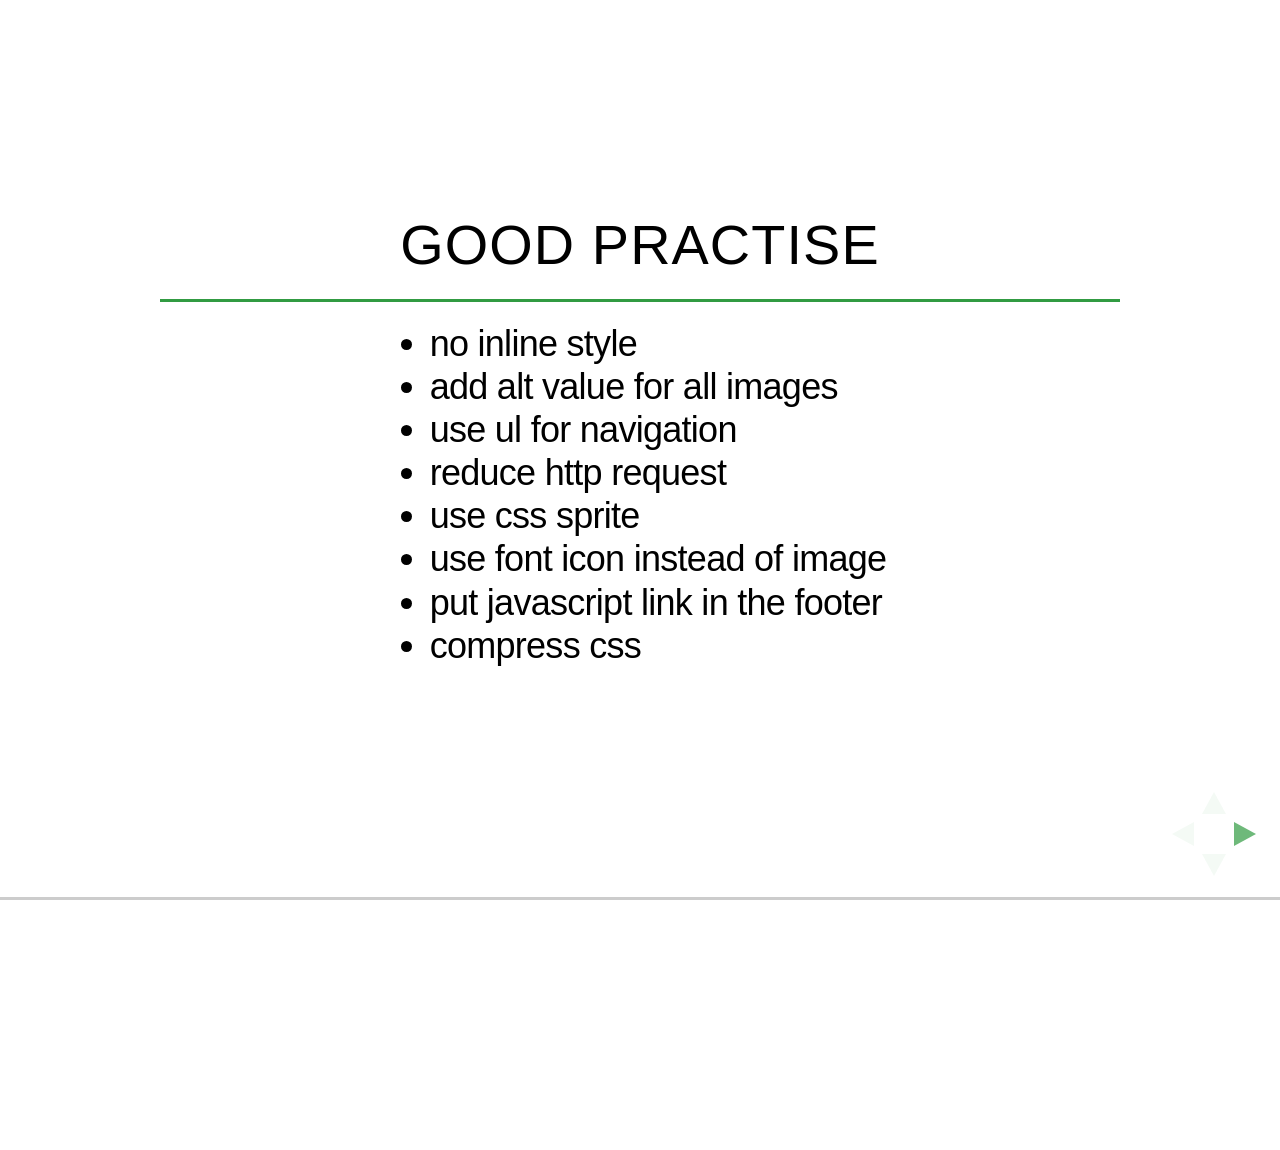
<file: collaborate.html>
<!DOCTYPE html>
<html lang="en">
<head>
	<meta charset="UTF-8">
	<title>How to collaborate with design/developer</title>
	<link rel="stylesheet" href="css/reveal.min.css"/>
	<link rel="stylesheet" href="css/theme/simple.css" id="theme"/>
	<!-- For syntax highlighting -->
	<link rel="stylesheet" href="lib/css/zenburn.css"/>
	<link rel="stylesheet" href="css/my-theme.css"/>	
</head>
<body>
	<div class="reveal">
  <!-- Any section element inside of this container is displayed as a slide -->
  
  	<div class="slides">
      <section>
        <section>
          <h3>good practise</h3> 
          <ul>
             <li>no inline style</li>
             <li>add alt value for all images</li>
             <li>use ul for navigation</li>
             <li>reduce http request</li>
             <li>use css sprite</li>
             <li>use font icon instead of image</li>
             <li>put javascript link in the footer</li>
             <li>compress css</li>
           </ul> 
        </section>
        
      </section>      
  		<section>
  			<p><strong>Thought</strong>Works<sup style="font-size: 14px">&reg;</sup></p>
  			<h2>How to collaborate</h2>
  			<small>Presented by</small>
        <p>Si Xiaojing aka Sarah</p>
  		</section>



			<section>
        <section>
				  <h3>Communication</h3>
          <img src="images/communication.jpg" alt="">
        </section>
        <section style="text-align: left;">
          <p>UI Dev: What if the title is too long?</p>
          <p>UX: Ahh, I didn't consider that...</p>
        </section>
        <section style="text-align: left;">
          <p>UX: Why the border corner is not rounded in IE?</p>
          <p>UI Dev: ...Because it doesn't support...</p>
          <p>UX: Can you solve that?</p>
          <p>UI Dev: OK...But it will take effort...</p>
        </section>

        <section style="text-align: left;">
          <p>QA: hi, I found here is 1px less.</p>
          <p>UI DEV: ......T_T</p>
        </section>

			</section>
			
			<section>
  				<h3>Do you ever want to kill each other?</h3>
  				<img src="images/Quarreling.jpg" alt="">
  		</section>

	  	<section>
        <section>
          <h3>How UI developer works?</h3>
        </section>
        <section>
          <h3>Our workflow</h3>
        </section>
  			<section>
  				<h3>Designer works on lowfi</h3>
  				<img src="images/lowfi.png" alt="">	
  			</section>
  			<section>
  				<h3>showcase to ui developer</h3>
          <div>ask feedback</div>
  				
  			</section>

  			<section>
  				<h3>Designer works on highfi</h3>
  				<img src="images/highfi.png" alt="">	
  			</section>
  			<section>
  				<h3>Pass design to developer</h3>
  				<img src="images/mark.png" alt="">	
  			</section>

  			<section>
  				<h3>But...</h3>
  				<p>That only works for non-responsive website development.</p>
  			</section>
  		</section>

      <section>
        <p>Things become more complex when doing responsive</p>
        
      </section>
  		<section>
        <section>
          <h3>Style guide</h3>    
          <ul>
            <li>Standards for implementation and design of website</li>
            <li>Establishes and enforces style to improve communication</li>
          </ul>      
        </section>
        <section>
          <img src="images/style-guide.png" alt="">         
        </section>
        <section>
          <div>Style guide likes a rule for developer and designer</div>
        </section>

  		</section>

			<section>
        <section>
          <h3>in real project</h3>
        </section>
	  		<section>
	  			<p>varibles.less</p>
	  			<img src="images/good-practise1.png" alt="">
	  		</section>
					 
	  		<section>  			
	  			<p>common.less</p>
	  			<img src="images/good-practise2.png" alt="" width="500">
	  		</section>

        <section>
          <h3>Benifit</h3>
          <ul>
            <li>Can avoid magic number</li>
            <li>Make css easier to maintain</li>
          </ul>
        </section>

        <section>
          <h3>So easy!</h3>
        </section>
				
			</section>

      <section>
        <h3>The best way</h3>
        <p class="fragment">Let UX learn UI development</p>
        <p class="fragment">Or...</p>
        <p class="fragment">Let UI dev learn design</p>
        <p class="fragment">impossible...</p>
      </section>
      <section>
        <section>
          <h3>3 strategies</h3>
          <p>To collaborate with designer without killing each other </p>

        </section>
        <section>
          <ul>
            <li>Provide more detail on design</li>
            <li>Pair with UX, if can grab him/her</li>
            <li>Make style guide, and follow it</li>
          </ul>
        </section>

      </section>	
      <section>
        <h3>Thank you</h3>
        <br>
        <p>Hope you have a good journey working with designer</p>
      </section>	 

  	</div>

  </div>

<script src="lib/js/head.min.js"></script>
<script src="js/reveal.min.js"></script>
<script>
  // Full list of configuration options available here:
  // https://github.com/hakimel/reveal.js#configuration
  Reveal.initialize({
    controls: true,
    progress: true,
    center: true,
    history: true,

    theme: Reveal.getQueryHash().theme, // available themes are in /css/theme
    transition: Reveal.getQueryHash().transition || 'default', // default/cube/page/concave/zoom/linear/fade/none

    // Parallax scrolling
    // parallaxBackgroundImage: 'https://s3.amazonaws.com/hakim-static/reveal-js/reveal-parallax-1.jpg',
    // parallaxBackgroundSize: '2100px 900px',

    // Optional libraries used to extend on reveal.js
    dependencies: [
    //  { src: 'lib/js/classList.js', condition: function() { return !document.body.classList; } },
      { src: 'plugin/highlight/highlight.js', async: true, callback: function() { hljs.initHighlightingOnLoad(); } },
      { src: 'plugin/markdown/marked.js', condition: function() { return !!document.querySelector( '[data-markdown]' ); } },
      { src: 'plugin/markdown/markdown.js', condition: function() { return !!document.querySelector( '[data-markdown]' ); } },
      { src: 'plugin/zoom-js/zoom.js', async: true, condition: function() { return !!document.body.classList; } },
    //  { src: 'plugin/notes/notes.js', async: true, condition: function() { return !!document.body.classList; } }
    ]
  });
</script>
	
</body>
</html>
</file>
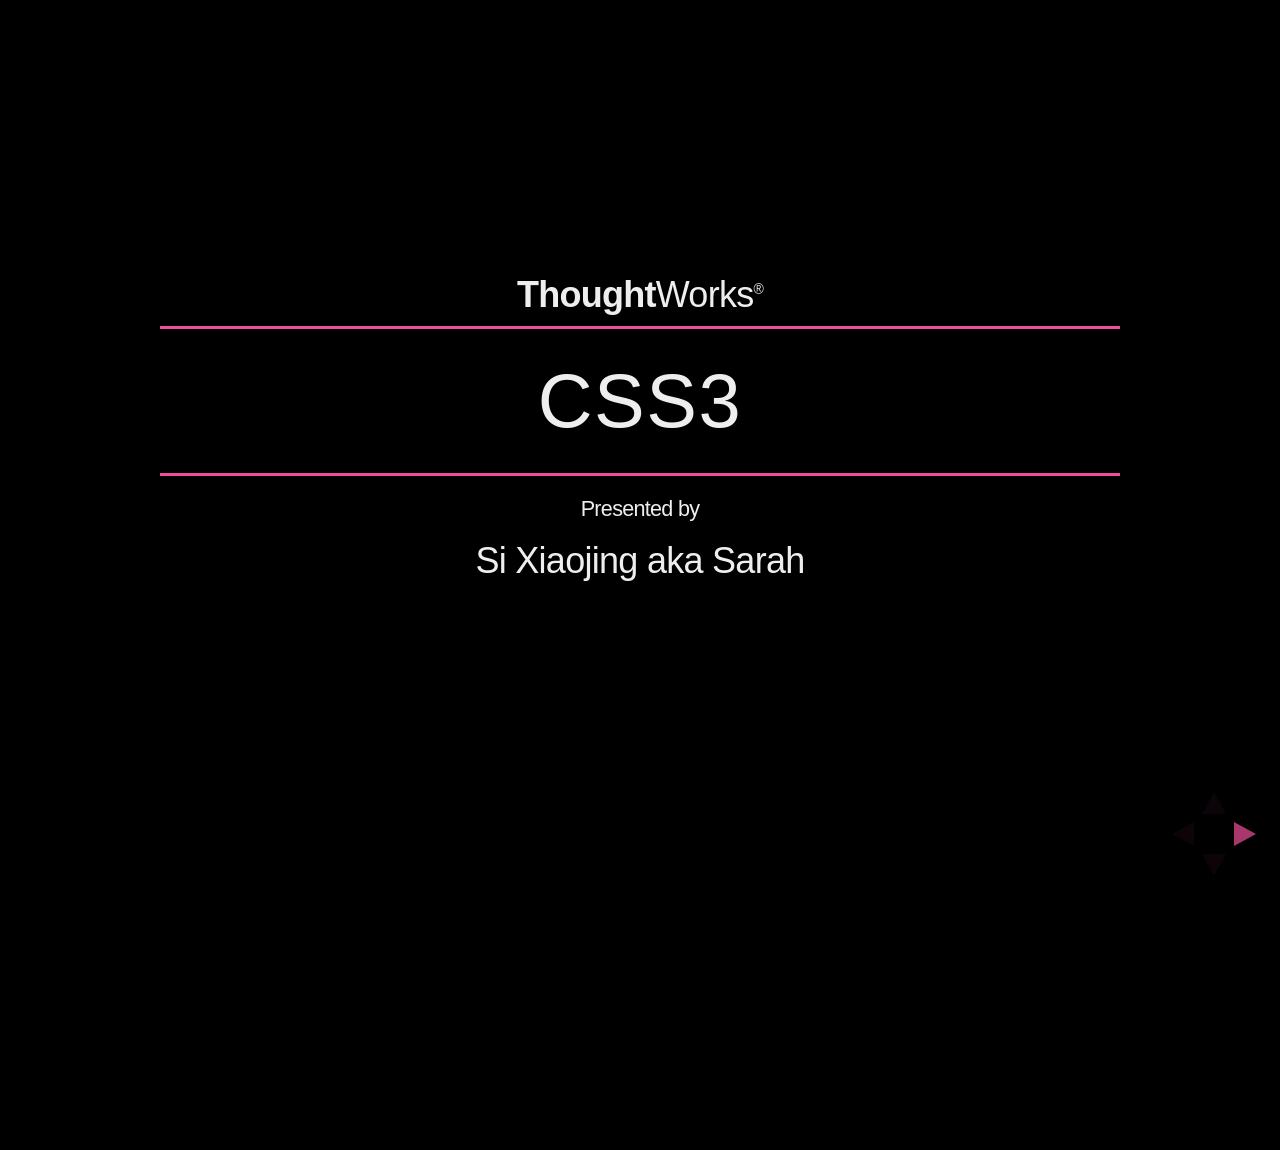
<file: css3.html>
<!doctype html>
<html>
<head>
  <meta charset="utf-8">
  <title>CSS3</title>
  <link rel="stylesheet" href="css/reveal.min.css"/>
  <link rel="stylesheet" href="css/theme/default.css" id="theme"/>
  <!-- For syntax highlighting -->
  <link rel="stylesheet" href="lib/css/zenburn.css"/>
  <link rel="stylesheet" href="css/main.css"/>
</head>
<body class="day2">
	<div class="reveal">
  <!-- Any section element inside of this container is displayed as a slide -->
  	<div class="slides">
  		<section>
        <p><strong>Thought</strong>Works<sup style="font-size: 14px">&reg;</sup></p>
  			<h2>CSS3</h2>
        <small>Presented by</small>
        <p>Si Xiaojing aka Sarah</p>
  		</section>
        <section>
          <div data-markdown>
            <script type="text/template" >
              border-radius
              ```css
                border-radius:10px;
                -moz-border-radius:10px; /* old Firefox */
                -ms-border-radius:10px; /* old IE */
                -webkit-border-radius:10px; /* old Chrome */
              ```
            </script>
          </div>
          <p style="border: 1px solid #f04e98; border-radius: 8px;padding:10px;">border radius allow you add rounded corner</p>
        </section>

        <section>
          <div data-markdown>
            <script type="text/template" >
              box-shadow
              ```css
              background-color:#ff9900;
              -webkit-box-shadow: 0px 0px 8px 3px #888888; /* Old Chrome*/
              -moz-box-shadow: 0px 0px 8px 3px #888888; /* Old Firefox */
              box-shadow: 0px 0px 8px 3px #888888;
              ```
            </script>
          </div>
          <p style="background: #f04e98; #eaa353: black;box-shadow: 0px 0px 8px 4px white;border-radius: 8px; padding:5px;">This box has a white shadow</p>
        </section>

        <section>
          <div data-markdown>
            <script type="text/template" >
              text-shadow
              ```css
                text-shadow: 2px 2px 3px #f04e98;
                -moz-text-shadow: 2px 2px 3px #f04e98; /* old Firefox */
                -webkit-text-shadow: 2px 2px 3px #f04e98; /* old Chrome */
              ```
            </script>
          </div>
          <p style="text-shadow: 5px 5px 5px #f04e98; color: white;">This text has shadow</p>
        </section>  

        <section>
          <p>word-wrap</p>
          <div data-markdown>
          ```css
            word-wrap: break-word;
          ```
          </div>
          <img src="images/word-wrap.png" alt="">
        </section>              


        <section>
          <p>opacity</p>
        </section>
        
        <section>
          <p>rgba</p>
          <div data-markdown>
          ```css
            background-color: rgba(255, 255, 255, 0.3);
          ```
          </div>
          <img src="images/rgba.png" alt="">
        </section>

        <section>
          <p>2D & 3D transform</p>
          <ul>
            <li>translate()</li>
            <li>rotate()</li>
            <li>scale()</li>
            <li>rotateX()</li>
            <li>rotateY()</li>
          </ul>
          <br>
          <a href="example/2d-transform.html" target="_blank">Example</a>
        </section>

        <section>
          <p>transition</p>
          <br>
          <a href="example/transition.html" target="_blank">Example</a>
        </section>

        <section>
          <p>@keyframes</p>
          <br>
          <a href="example/keyframe.html" target="_blank">Example</a>          
        </section>
        
        <section>
          <h3>CSS Compatibility</h3>
          <ul>
            <li>-moz-*</li>
            <li>-webkit-</li>
            <li>-ms-</li>
          </ul>
        </section>

        <section>
          <h2>Thank you</h2>
        </section>
  	</div>
  </div>

<script src="lib/js/head.min.js"></script>
<script src="js/reveal.min.js"></script>
<script>
  // Full list of configuration options available here:
  // https://github.com/hakimel/reveal.js#configuration
  Reveal.initialize({
    controls: true,
    progress: true,
    center: true,
    history: true,

    theme: Reveal.getQueryHash().theme, // available themes are in /css/theme
    transition: Reveal.getQueryHash().transition || 'default', // default/cube/page/concave/zoom/linear/fade/none

    // Parallax scrolling
    // parallaxBackgroundImage: 'https://s3.amazonaws.com/hakim-static/reveal-js/reveal-parallax-1.jpg',
    // parallaxBackgroundSize: '2100px 900px',

    // Optional libraries used to extend on reveal.js
    dependencies: [
    //  { src: 'lib/js/classList.js', condition: function() { return !document.body.classList; } },
      { src: 'plugin/highlight/highlight.js', async: true, callback: function() { hljs.initHighlightingOnLoad(); } },
      { src: 'plugin/markdown/marked.js', condition: function() { return !!document.querySelector( '[data-markdown]' ); } },
      { src: 'plugin/markdown/markdown.js', condition: function() { return !!document.querySelector( '[data-markdown]' ); } },
      { src: 'plugin/zoom-js/zoom.js', async: true, condition: function() { return !!document.body.classList; } },
    //  { src: 'plugin/notes/notes.js', async: true, condition: function() { return !!document.body.classList; } }
    ]
  });
</script>

</body>
</html>
</file>
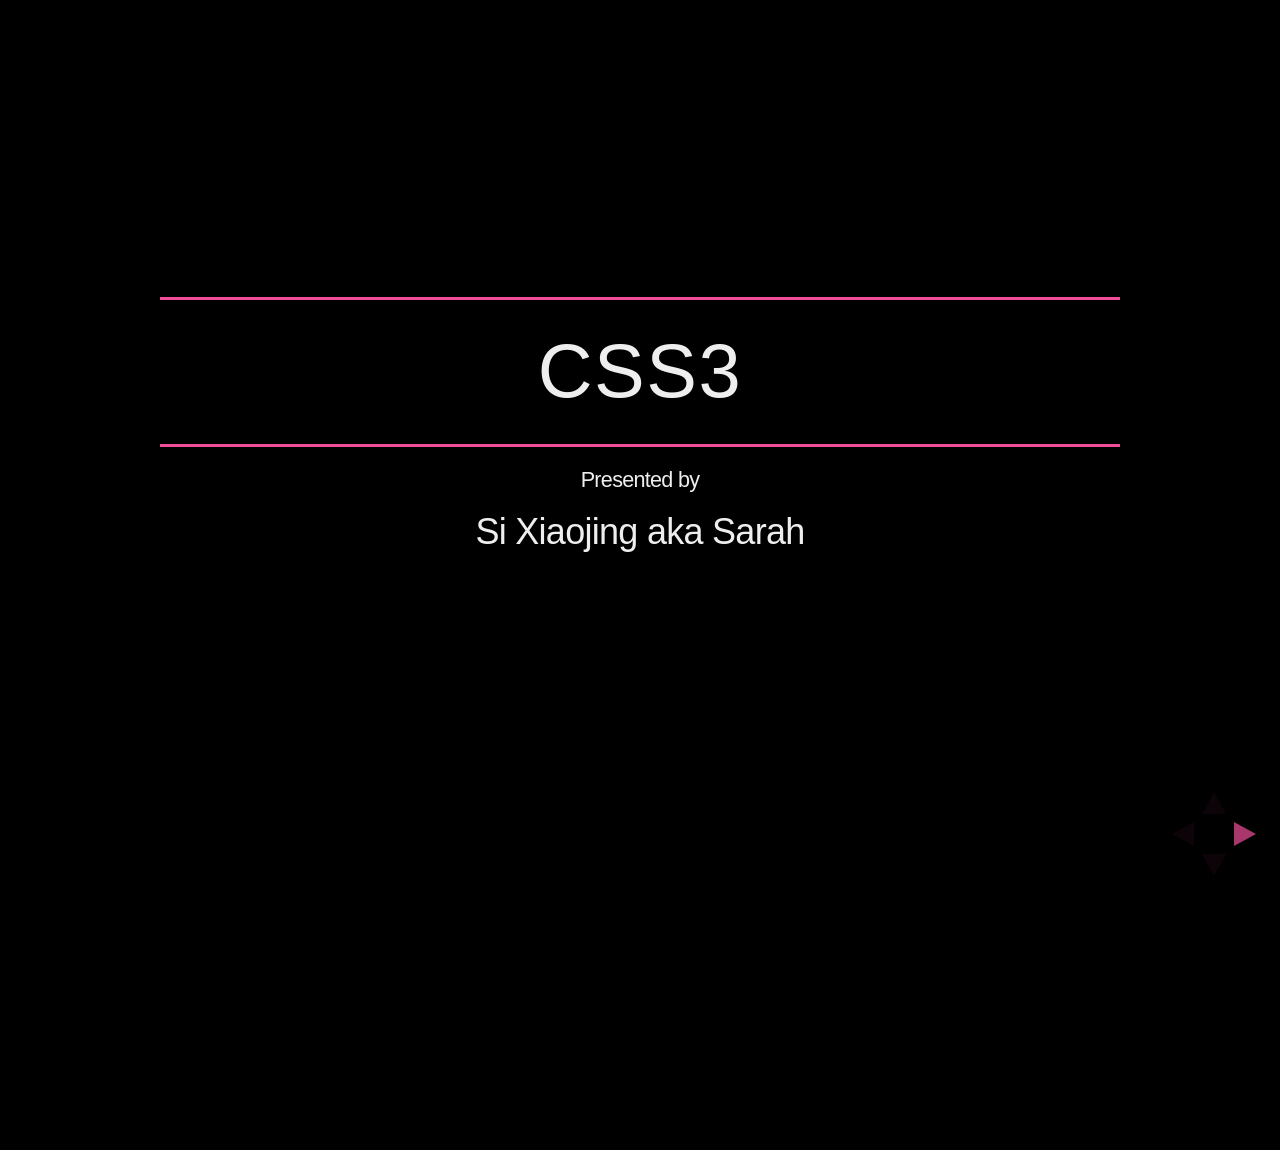
<file: day2.html>
<!doctype html>
<html>
<head>
  <meta charset="utf-8">
  <title>3 Day 3 Pages</title>
  <link rel="stylesheet" href="css/reveal.min.css"/>
  <link rel="stylesheet" href="css/theme/default.css" id="theme"/>
  <!-- For syntax highlighting -->
  <link rel="stylesheet" href="lib/css/zenburn.css"/>
  <link rel="stylesheet" href="css/my.css"/>
</head>
<body class="day2">
	<div class="reveal">
  <!-- Any section element inside of this container is displayed as a slide -->
  	<div class="slides">
  		<section>
  			<h2>CSS3</h2>
        <small>Presented by</small>
        <p>Si Xiaojing aka Sarah</p>
  		</section>
      <section>
        <section>
          <div data-markdown>
            <script type="text/template" >
              border-radius
              ```css
                border-radius:10px;
                -moz-border-radius:10px; /* old Firefox */
                -webkit-border-radius:10px; /* old Chrome */
              ```
            </script>
          </div>
          <p style="border: 1px solid red; border-radius: 8px;padding:5px;">border radius allow you add rounded corner</p>
        </section>

        <section>
          <div data-markdown>
            <script type="text/template" >
              box-shadow
              ```css
              background-color:#ff9900;
              -webkit-box-shadow: 0px 0px 8px 3px #888888; /* Old Chrome*/
              -moz-box-shadow: 0px 0px 8px 3px #888888; /* Old Firefox */
              box-shadow: 0px 0px 8px 3px #888888;
              ```
            </script>
          </div>
          <p style="background: yellow; #eaa353: black;box-shadow: 0px 0px 8px 4px white;border-radius: 8px; padding:5px;">This box has a white shadow</p>
        </section>

        <section>
          <p>background-size</p>
          <p><a href="example/background.html" target="_blank">Example</a></p>          
        </section>

        <section>
          <div data-markdown>
            <script type="text/template" >
              text-shadow
              ```css
                border-radius:10px;
                -moz-border-radius:10px; /* old Firefox */
                -webkit-border-radius:10px; /* old Chrome */
              ```
            </script>
          </div>
          <p style="text-shadow: 5px 5px 5px red; color: white;">This text has shadow</p>
        </section>

        <section>
          <p>word-wrap</p>
          <div data-markdown>
          ```css
            word-wrap: break-word;
          ```
          </div>
          <img src="images/word-wrap.png" alt="">
        </section>
        
        <section>
          <p>2D & 3D transform</p>
          <ul>
            <li>translate()</li>
            <li>rotate()</li>
            <li>scale()</li>
            <li>rotateX()</li>
            <li>rotateY()</li>
          </ul>
          <br>
          <a href="example/2d-transform.html" target="_blank">Example</a>
        </section>

        <section>
          <p>transition</p>
          <br>
          <a href="example/transition.html" target="_blank">Example</a>
        </section>

        <section>
          <p>@keyframes</p>
          <br>
          <a href="example/keyframe.html" target="_blank">Example</a>          
        </section>
      </section>

  	</div>
  </div>

<script src="lib/js/head.min.js"></script>
<script src="js/reveal.min.js"></script>
<script>
  // Full list of configuration options available here:
  // https://github.com/hakimel/reveal.js#configuration
  Reveal.initialize({
    controls: true,
    progress: true,
    center: true,
    history: true,

    theme: Reveal.getQueryHash().theme, // available themes are in /css/theme
    transition: Reveal.getQueryHash().transition || 'default', // default/cube/page/concave/zoom/linear/fade/none

    // Parallax scrolling
    // parallaxBackgroundImage: 'https://s3.amazonaws.com/hakim-static/reveal-js/reveal-parallax-1.jpg',
    // parallaxBackgroundSize: '2100px 900px',

    // Optional libraries used to extend on reveal.js
    dependencies: [
    //  { src: 'lib/js/classList.js', condition: function() { return !document.body.classList; } },
      { src: 'plugin/highlight/highlight.js', async: true, callback: function() { hljs.initHighlightingOnLoad(); } },
      { src: 'plugin/markdown/marked.js', condition: function() { return !!document.querySelector( '[data-markdown]' ); } },
      { src: 'plugin/markdown/markdown.js', condition: function() { return !!document.querySelector( '[data-markdown]' ); } },
    //  { src: 'plugin/zoom-js/zoom.js', async: true, condition: function() { return !!document.body.classList; } },
    //  { src: 'plugin/notes/notes.js', async: true, condition: function() { return !!document.body.classList; } }
    ]
  });
</script>

</body>
</html>
</file>
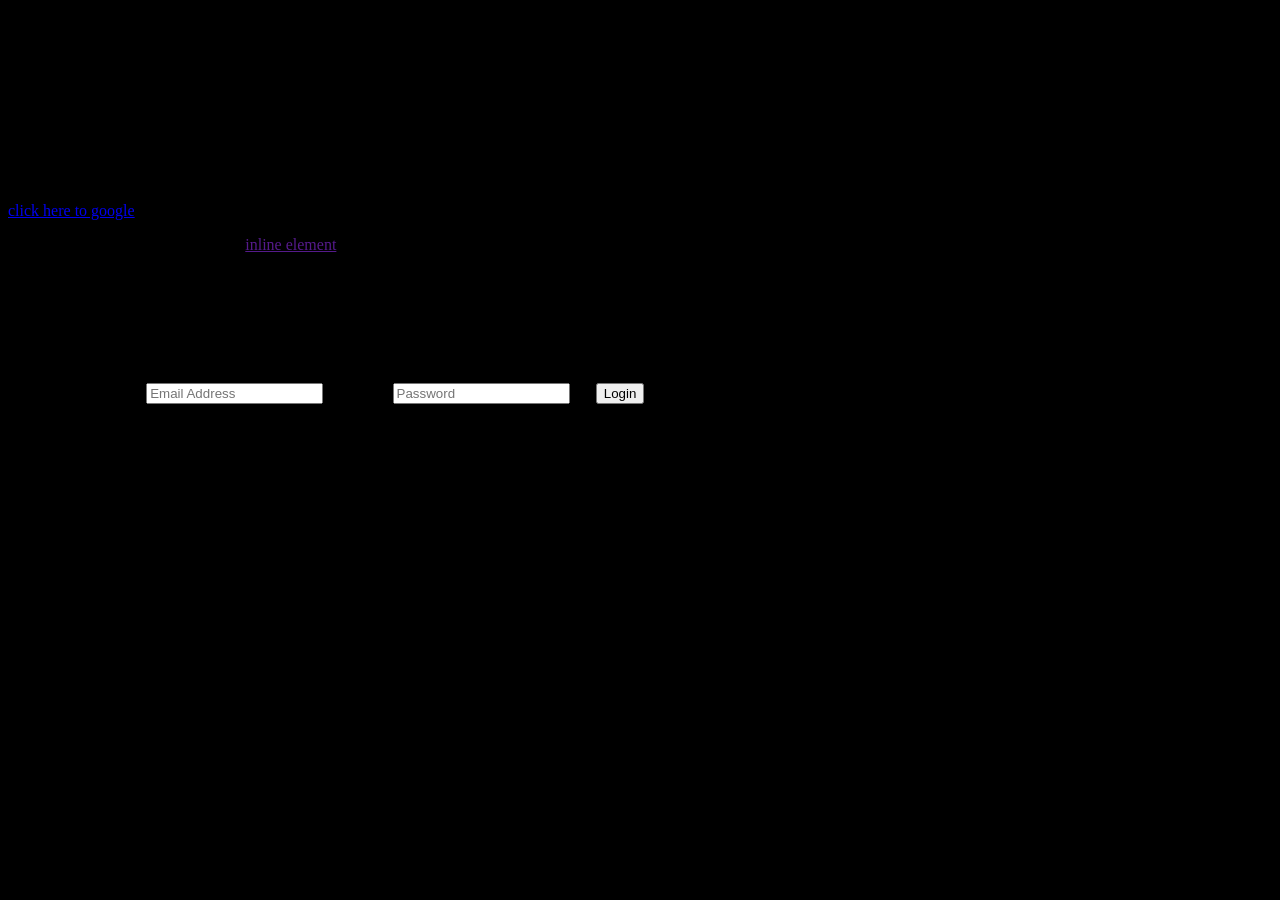
<file: hello.html>
<!doctype html>
<html>
<head>
  <meta charset="utf-8">
  <title>Log in - Rails Girls</title>
  <link rel="stylesheet" href="css/my.css"/>
</head>
<body>
  <div id="spare_time">
    <div>
      <p class="hobby interest" id="dance" style="color: black">I love dance</p>
    </div>
  </div>

<h1>This is a h1 element</h1>
<h2>This is a h2 element</h2>
<h3>This is a h3 element</h3>
<a href="#">click here to google</a>(Q)
<p>A long paragraph, A long paragraph, <a href="">inline element</a> A long paragraph, A long paragraph, A long paragraph</p>
<ul>
  <li>
    Apple
  </li>
  <li>Pear</li>
  <li>Banana</li>
</ul>
<h3>this is a header 3 element</h3>
<form>
  <caption>Here is a form</caption>
  <label for="">Email</label>
  <input type="text" placeholder="Email Address"/>
  <label for="">Password</label>
  <input type="password" placeholder="Password"/>(Q)
  <input type="submit" value="Login" />
</form>

</body>
</html>
</file>
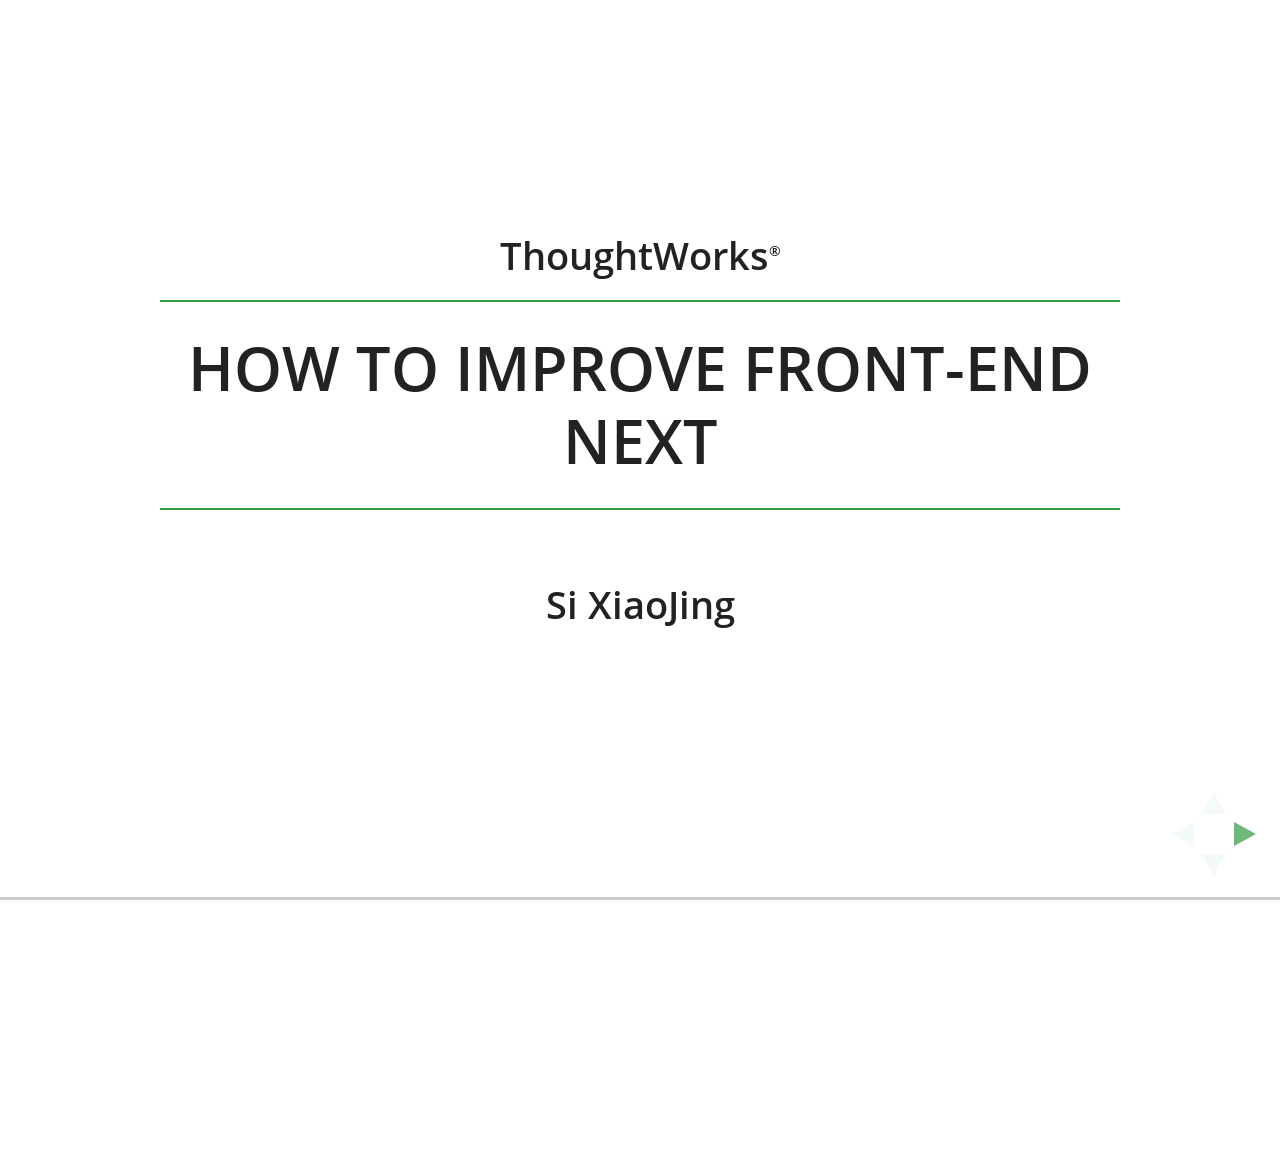
<file: improve.html>
<!doctype html>
<html>
<head>
  <meta charset="utf-8">
  <title>Responsive Web Design</title>
  <link rel="stylesheet" href="css/reveal.min.css"/>
  <link rel="stylesheet" href="css/theme/white.css" id="theme"/>
  <!-- For syntax highlighting -->
  <link rel="stylesheet" href="lib/css/zenburn.css"/>

</head>
<body>

<div class="reveal">
  <!-- Any section element inside of this container is displayed as a slide -->
  <div class="slides">

    <section>
      <p><strong>Thought</strong>Works<sup style="font-size: 14px">&reg;
      <br/>
      <h1>How to improve Front-End next</h1>
      <br/>
      <p>Si XiaoJing</p>
    </section>

    <section>
      <section>
        <h1 class="small-heading">Learn new things<br/>when review the old</h1>
      </section>
    </section>  

    <!-- 1. background -->
    <section>
      <section>
        <h2>1. Review</h2>
      </section>
      <section>
        <h3>1. Review</h3>
        <div class="section-content">
            <br/>
            <br/>
            <h4 class="text-left">HTML:</h4>
            <div class="list-content">
              <ul>
<li>What's HTML.</li>
<li>Semantics and syntax.</li>
<li>Tags.</li>
<li>DOM Structure.</li>
<li>Box modal.</li>
<li>Block and inline and inline-block Elements.</li>

              </ul>
            </div>
        </div>
      </section>
      <section>
        <h3>1. Review</h3>
        <div class="section-content">
            <br/>
            <br/>
            <h4 class="text-left">CSS:</h4>
            <div class="list-content">
              <ul>
<li>Selectors.</li>
<li>Link css.</li>
<li>Properties and values.</li>
<li>Float.</li>
<li>Position.</li>
<li>Pseudo class & Pseudo element</li>
              </ul>
            </div>
        </div>
      </section>
      <section>
        <h3>1. Review</h3>
        <div class="section-content">
            <h4 class="mt-160">No need to remember all the details.</h4>  
        </div>
      </section>
    </section>

    <section>
      <section>
        <h1 class="small-heading">Aware of where you are</h1>
      </section>
    </section>  

    <!-- 2. Examples -->
    <section>
      <section>
        <h2>2. Front-End knowledge structure</h2>
      </section>
      <section>
        <h3>2. Front-End knowledge structure</h3>
        <div class="section-content">
            <h4>Front-End</h4>
            <div class="single-img">
              <img src="images/slide-02-01.png">
            </div>
        </div>
      </section> 
    </section>  

    <section>
      <section>
        <h1 class="small-heading">The way to awesomeness</h1>
      </section>
    </section>   

    <section>
      <section>
        <h2>3. Way of growth</h2>
      </section>
      <section>
        <h3>3. Way of growth</h3>
        <div class="section-content">
            <br/>
            <br/>
            <h4 class="text-left">Step by step:</h4>
            <div class="list-content">
              <ul>
<li>Common HTML+CSS, semantics, syntax.</li>
<li>Browser compatibility.</li>
<li>Accessibility and Reusability.</li>
<li>Clean code.</li>
<li>Performance.</li>
<li>Efficient development.</li>
              </ul>
            </div>
        </div>
      </section>
    </section>  

    <section>
      <section>
        <h1 class="small-heading">The bus <span class="green">driver</span>,<br/>
who don't want to be a <span class="green">tailor,</span><br/>
won't be a good <span class="green">cook.</span></h1>
      </section>
    </section> 

    <section>
      <section>
        <h2>4. Knowledge need to know</h2>
      </section>
      <section>
        <h3>4. Knowledge need to know</h3>
        <div class="section-content">
            <br/>
            <br/>
            <h4 class="text-left">Browsers:</h4>
            <div class="list-content">
              <ul>
                <li>Internet Explorer.</li>
                <li>Chrome, Firefox, Opera, Safari...</li>
              </ul>
            </div>
        </div>
      </section>
      <section>
        <h3>4. Knowledge need to know</h3>
        <div class="section-content">
            <br/>
            <br/>
            <h4 class="text-left">Languages:</h4>
            <div class="list-content">
              <ul>
                <li>Html, Html5.</li>
<li>CSS, CSS3.</li>
<li>SASS, COMPASS, LESS.</li>
              </ul>
            </div>
        </div>
      </section>
      <section>
        <h3>4. Knowledge need to know</h3>
        <div class="section-content">
            <br/>
            <br/>
            <h4 class="text-left">IDE:</h4>
            <div class="list-content">
              <ul>
                <li>Google.</li>
<li style="text-decoration: line-through">Text editer, Note Pad++, Edit Plus.</li>
<li>Sublime text, Webstorm.</li>
              </ul>
            </div>
        </div>
      </section>
      <section>
        <h3>4. Knowledge need to know</h3>
        <div class="section-content">
            <br/>
            <br/>
            <h4 class="text-left">Debugging:</h4>
            <div class="list-content">
              <ul>
                <li>Chrome developer tool.</li>
<li>Firebug.</li>
<li>Safari developer tool.</li>
<li>IE Tester.</li>
              </ul>
            </div>
        </div>
      </section>
      <section>
        <h3>4. Knowledge need to know</h3>
        <div class="section-content">
            <br/>
            <br/>
            <h4 class="text-left">Frameworks:</h4>
            <div class="list-content">
              <ul>
<li>Bootstrap.</li>
<li>Pure.</li>
<li>Foundation.</li>
              </ul>
            </div>
        </div>
      </section>
      <section>
        <h3>4. Knowledge need to know</h3>
        <div class="section-content">
            <br/>
            <br/>
            <h4 class="text-left">Mobile:</h4>
            <div class="list-content">
              <ul>
<li>Responsive web design.</li>
<li>Single page application.</li>
              </ul>
            </div>
        </div>
      </section>
      <section>
        <h3>4. Knowledge need to know</h3>
        <div class="section-content">
            <br/>
            <br/>
            <h4 class="text-left">Build tool:</h4>
            <div class="list-content">
              <ul>
<li>Bower, Grunt, Gulp.</li>
              </ul>
            </div>
        </div>
      </section>
    </section> 

    <section>
      <section>
        <h2>5. Capability</h2>
      </section>
      <section>
        <h3>5. Capability</h3>
        <div class="section-content">
            <h4 class="mt-160">LEARN FAST</h4> 
        </div>
      </section>
      <section>
        <h3>5. Capability</h3>
        <div class="section-content">
            <h4 class="mt-160">SENSE OF BEAUTY</h4> 
        </div>
      </section>
      <section>
        <h3>5. Capability</h3>
        <div class="section-content">
            <h4 class="mt-160">UNDERSTANDING DEEPLY</h4> 
        </div>
      </section>
    </section>

    <section>
      <section>
        <h2>6. HOW</h2>
      </section>
      <section>
        <h3>6. HOW</h3>
        <div class="section-content">
            <h4 class="mt-160" style="font-size: 60px">Practise</h4> 
        </div>
      </section>
      <section>
        <h3>6. HOW</h3>
        <div class="section-content">
            <h4 class="mt-160" style="font-size: 80px">Practise</h4> 
        </div>
      </section>
      <section>
        <h3>6. HOW</h3>
        <div class="section-content">
            <h4 class="mt-160" style="font-size: 100px">Practise</h4> 
        </div>
      </section>
      <section>
        <h3>6. HOW</h3>
        <div class="section-content">
            <br/>
            <br/>
            <h4 class="text-left">Websites:</h4>
            <div class="list-content">
              <ul>
                <li>http://www.w3school.com.cn/</li>
                <li>https://www.codeschool.com/</li>
                <li>http://codepen.io/</li>
                <li>http://css-tricks.com/</li>
              </ul>
            </div>
        </div>
      </section>
  
    
    </section>

    <section>
      <section>
        <h1 class="small-heading">Do what you say<br/>
Instead of say what you do.</h1>
      </section>
    </section>


    <section>
      <section>
        <h2>Thank you!</h2>
      </section>
   </seciton>    

  </div>
</div>

<script src="lib/js/head.min.js"></script>
<script src="js/reveal.min.js"></script>

<script>
  // Full list of configuration options available here:
  // https://github.com/hakimel/reveal.js#configuration
  Reveal.initialize({
    controls: true,
    progress: true,
    center: true,
    history: true,

    theme: Reveal.getQueryHash().theme, // available themes are in /css/theme
    transition: Reveal.getQueryHash().transition || 'default', // default/cube/page/concave/zoom/linear/fade/none

    // Parallax scrolling
    // parallaxBackgroundImage: 'https://s3.amazonaws.com/hakim-static/reveal-js/reveal-parallax-1.jpg',
    // parallaxBackgroundSize: '2100px 900px',

    // Optional libraries used to extend on reveal.js
    dependencies: [
    // 	{ src: 'lib/js/classList.js', condition: function() { return !document.body.classList; } },
    	{ src: 'plugin/highlight/highlight.js', async: true, callback: function() { hljs.initHighlightingOnLoad(); } },
      { src: 'plugin/markdown/marked.js', condition: function() { return !!document.querySelector( '[data-markdown]' ); } },
      { src: 'plugin/markdown/markdown.js', condition: function() { return !!document.querySelector( '[data-markdown]' ); } },
    	{ src: 'plugin/zoom-js/zoom.js', async: true, condition: function() { return !!document.body.classList; } },
    	{ src: 'plugin/notes/notes.js', async: true, condition: function() { return !!document.body.classList; } }
    ]
  });
</script>
</body>
</html>
</file>
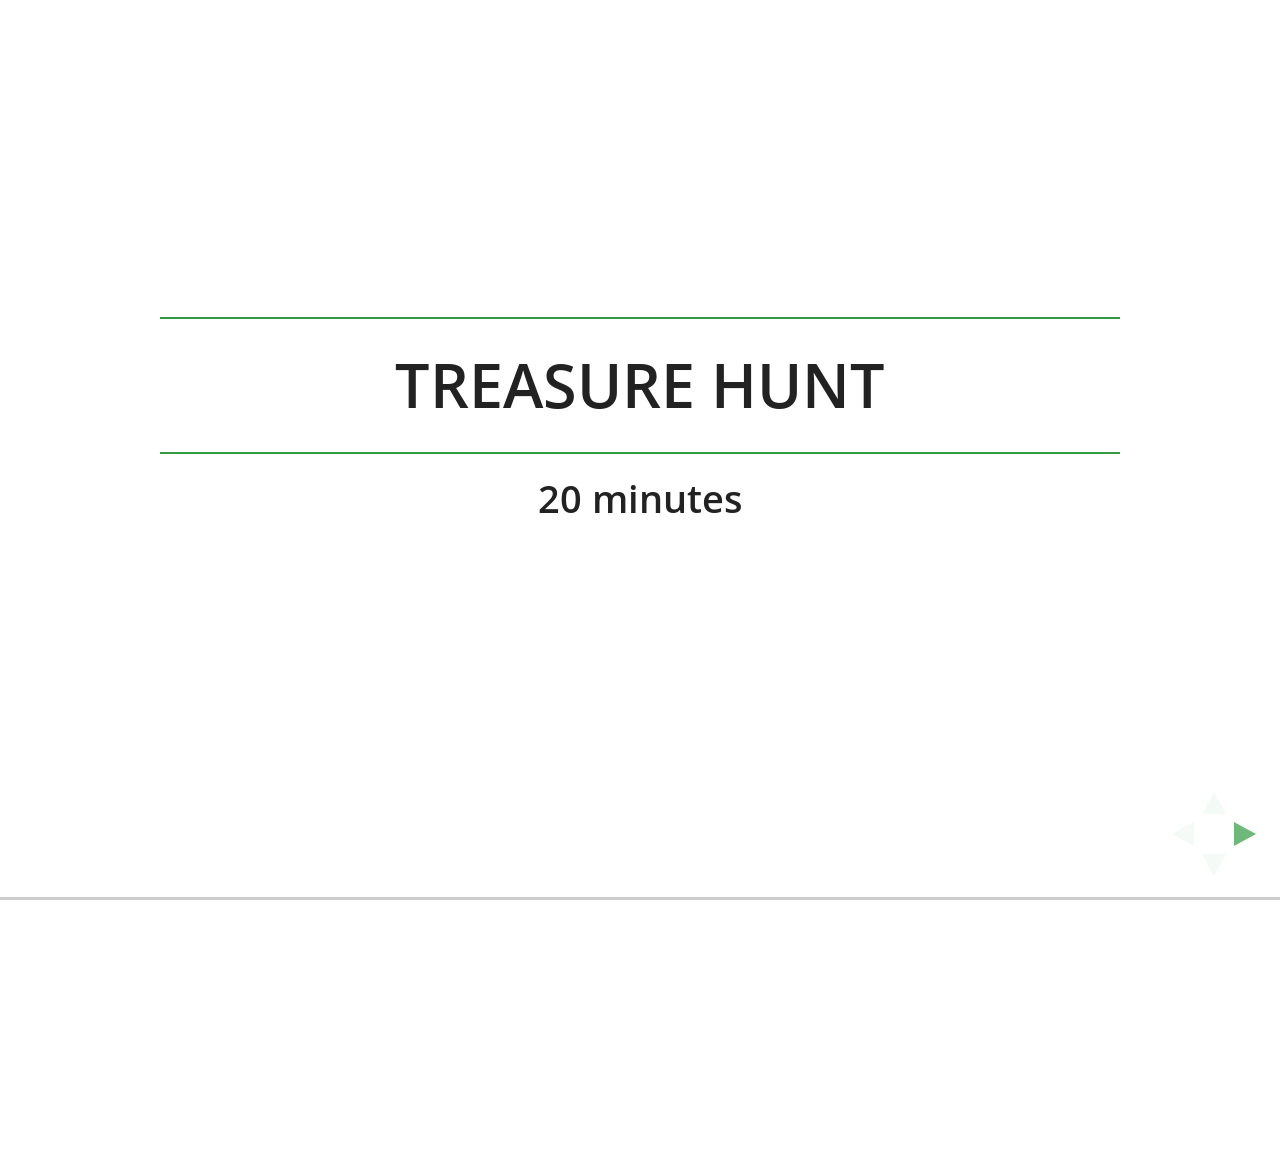
<file: rwd.html>
<!doctype html>
<html>
<head>
  <meta charset="utf-8">
  <title>Responsive Web Design</title>
  <link rel="stylesheet" href="css/reveal.min.css"/>
  <link rel="stylesheet" href="css/theme/white.css" id="theme"/>
  <!-- For syntax highlighting -->
  <link rel="stylesheet" href="lib/css/zenburn.css"/>

</head>
<body>

<div class="reveal">
  <!-- Any section element inside of this container is displayed as a slide -->
  <div class="slides">
    <section>
      <h1>treasure hunt</h1>
      <p>20 minutes</p>
    </section>

    <section>
      <p><strong>Thought</strong>Works<sup style="font-size: 14px">&reg;</sup></p>
      <h1>Responsive Web Design</h1>
      <br/>
      <p>Si Xiaojing aka Sarah</p>
    </section>

    <!-- 1. background -->
    <section>
      <section>
        <h2>1. Background</h2>
      </section>
      <section>
        <h3>1. Background</h3>
        <div class="section-content">
            <h4>In "ancient" times</h4>
            <div class="single-img">
              <img src="images/slide-01-01.jpg">
            </div>
        </div>
      </section>  
      <section>
        <h3>1. Background</h3>
        <div class="section-content">
            <h4>Nowdays</h4>
            <div class="two-img-content">
              <div class="pull-left left-img">
                <img src="images/slide-01-02.jpg" />
              </div>
              <div class="pull-right right-img">
                <img src="images/ditou.jpg" />
                
              </div>
            </div>
            <img src="images/slide-01-03.png" width="400" />
             
        </div>
      </section> 
      <section>
        <h3>1. Background</h3>
        <div class="section-content">
            <h4 class="mt-120">Traditional media   vs.  Morden media</h4>  
        </div>
      </section>  
      <section>
        <h3>1. Background</h3>
        <div class="section-content">
            <h4>Surfing</h4>
            <div class="two-img-content-with-title">
              <div class="pull-left left-img">
                <p>before</p>
                <img src="images/slide-01-04.jpg" />
              </div>
              <div class="pull-right right-img">
                <p>now</p>
                <img src="images/slide-01-05.jpg" />
              </div>
            </div>
        </div>
      </section>

      <section>
        <h3>1. Background</h3>
        <div class="section-content">
            <h4>Mobile increase: more than 5 billion mobile users around world.</h4>
            <div class="single-img">
              <img src="images/slide-04-01.jpg">
            </div>
        </div>        
      </section>

      <section>
        <h3>1. Background</h3>
        <div class="section-content">
            <h4>Various Resolution</h4>
            <div class="single-img">
              <img src="images/slide-04-02.jpg">
            </div>
        </div>

      </section>

    </section>

    <!-- 2. Examples -->
    <section>
      <section>
        <h2>2. Examples</h2>
      </section>
      <section>
        <h3>2. Examples</h3>
        <div class="section-content">
            <h4>Example 1</h4>
            <div class="two-img-content">
              <div class="pull-left left-img" style="width: 60%;">
                <img src="images/slide-02-01-01.png" />
              </div>
              <div class="pull-right right-img" style="width: 35%;">
                <img src="images/slide-02-01-02.png" />
              </div>
            </div>
        </div>
      </section> 
      <section>
        <h3>2. Examples</h3>
        <div class="section-content">
            <h4>Example 2</h4>
            <div class="single-img">
              <img src="images/slide-02-02.jpg">
            </div>
        </div>
      </section> 
      <section>
        <h3>2. Examples</h3>
        <div class="section-content">
            <h4 class="mt-160">Which one you prefer ?</h4>  
        </div>
      </section>  
    </section>  

    <section>
      <section>
        <h2>3. Introduction</h2>
      </section>
      <section>
        <h3>3. Introduction</h3>
        <div class="section-content">
            <h4>RWD</h4>
            <div class="two-content">
              <div class="pull-left">
                <p>
                  <span>R</span>esponsive<br/><span>W</span>eb<br/><span>D</span>esign</p>
              </div>
              <div class="pull-right">
                <p>响应式<br/>网页<br/>设计</p>
              </div>
            </div>
        </div>
      </section>
      <section>
        <h3>3. Introduction</h3>
        <div class="section-content">
            <h4>Description on Wiki</h4>
            <div class="single-content">
              <br/>
              <br/>
              <p>
Responsive web design (RWD) is <span class="green">an approach</span> to web design aimed at crafting sites <span class="green">to provide an optimal viewing experience</span>—easy reading and navigation with a minimum of resizing, panning, and scrolling—<span class="green">across a wide range of devices</span> (from desktop computer monitors to mobile phones).
              </p>
            </div>
        </div>
      </section>
      <section>
        <h3>3. Introduction</h3>
        <div class="section-content">
            <br/>
            <br/>
            <h4 class="text-left">Characteristics of RWD:</h4>
            <div class="list-content">
              <ul>
<li>One url. (<s>m.hello.com</s>; hello.com)</li>
<li>One page/code.</li>
<li>One content.</li>
<li>Adapt multiple devices.</li>
              </ul>
            </div>
        </div>
      </section>
      <section>
        <h3>3. Introduction</h3>
        <div class="section-content">
            <br/>
            <br/>
            <h4 class="text-left">Advantages of RWD:</h4>
            <div class="list-content">
              <ul>
<li>Lower cost, easy to learn. </li>
<li>Across platforms and devices. </li>
<li>No need to be installed. </li>
<li>Better user expeirences.</li>
              </ul>
            </div>
        </div>
      </section>
      <section>
        <h3>3. Introduction</h3>
        <div class="section-content">

            <h4>RWD in one image</h4>
            <div class="single-img">
              <img src="images/slide-03-01.jpg">
            </div>
        </div>

      </section> 
    </section>  

    <section>
      <section>
        <h2>It's time to dive into it.</h2>
      </section>
    </section>  

    <section>
      <section>
        <h2>4. How to implement</h2>
      </section>
      <section>
        <h3>4. How to implement</h3>
        <div class="section-content">
            <br/>
            <br/>
            <h4 class="text-left">Fluids layout:</h4>
            <h6>CSS</h6>
            <div data-markdown>
              <script type="text/template">
                ```CSS
.left-side {
  width: 25%;
  float: left;
}
.middle {
  width: 50%;
  float: left;
}
.right-side {
  width: 25%;
  float: right;
}
                ```
              </script>
           </div>
        </div>
      </section>
      <section>
        <h3>4. How to implement</h3>
        <div class="section-content">
            <br/>
            <br/>
            <h4 class="text-left">Flexible contents:</h4>
            <h6>CSS</h6>
            <div data-markdown>
              <script type="text/template">
                ```CSS
img {
    width: 100%;
}

h1 {
    font-size: 2em;
    line-height: 1.5em;
}
                ```
              </script>
           </div>
        </div>
      </section>
      <section>

        <h3>4. How to implement</h3>
        <div class="section-content">
            <br/>
            <br/>
            <h4 class="text-transform: uppercase">Media Queries</h4>
        </div>
      </section>
      <section>
        <h3>4. How to implement</h3>
        <div class="section-content">
            <br/>
            <br/>
            <h4 class="text-left">Media Queries: expressions</h4>
            <h6>HTML</h6>
            <div data-markdown>
              <script type="text/template">
                ```HTML
<link href="css/common.css" rel="stylesheet" 
type="text/css" media="all" />

<link href="css/screen.css" rel="stylesheet" 
type="text/css" media="screen" />

<link href="css/print.css" rel="stylesheet" 
type="text/css" media="print" />
                ```
              </script>
           </div>
        </div>
      </section>
      <section>
        <h3>4. How to implement</h3>
        <div class="section-content">
            <br/>
            <br/>
            <h4 class="text-left">Media Queries: expressions</h4>
            <h6>HTML</h6>
            <div data-markdown>
              <script type="text/template">
                ```HTML
<link href="css/screen.css" rel="stylesheet" 
type="text/css" media="screen and (max-width: 600px)" />
                ```
              </script>
           </div>
        </div>
      </section>
      <section>
        <h3>4. How to implement</h3>
        <div class="section-content">
            <br/>
            <br/>
            <h4 class="text-left">Media Queries: expressions</h4>
            <h6>CSS</h6>
            <div data-markdown>
              <script type="text/template">
                ```CSS
@media screen {
    .side {
      display: block;
    }
}

@media print {
    .side {
      display: none;
    }
}
                ```
              </script>
           </div>
        </div>
      </section>
      <section>
        <h3>4. How to implement</h3>
        <div class="section-content">
            <br/>
            <br/>
            <h4 class="text-left">Media Queries: expressions</h4>
            <h6>CSS</h6>
            <div data-markdown>
              <script type="text/template">
                ```CSS
@media screen and (min-width: 1200px) {
    // css...
}

@media screen and (min-width: 768px) and (max-width: 980px) {
    // css...
}

@media screen and (max-device-width: 480px) {
    // css...
}

                ```
              </script>
           </div>
        </div>
      </section>
      <section>
        <h3>4. How to implement</h3>
        <div class="section-content">
            <br/>
            <br/>
            <h4 class="text-left">Media Queries:breakpoints</h4>
            <div class="list-content">
              <ul>
                <li>Generally, 2 or 3 breakpoints could be just fine，which used for phone、pad、and desktop.</li>
                <li>Breakpoints are besed on design and designer.</li>
              </ul>
            </div>
        </div>
      </section>
      <section>

        <h3>4. How to implement</h3>
        <div class="section-content">
            <br/>
            <br/>
            <h4 class="text-left">Media Queries: Viewport</h4>
            <h6>HTML</h6>
            <div data-markdown>
              <script type="text/template">
                ```HTML
<meta name="viewport" 
content="width=device-width; initial-scale=1.0" />
                ```
              </script>
           </div>
        </div>
      </section>
    </section>  

    <section>
      <section>
        <h2>5. Tools</h2>
      </section>
      <section>
        <h3>5. Tools</h3>
        <div class="section-content">
            <br/>
            <br/>
            <h4 class="text-left">Useful tools:</h4>
            <div class="list-content">
              <ul>
                <li>Chrome：Developer tools.</li>
                <li>Firefox: Developer -> Responsive views.</li>
              </ul>
            </div>
        </div>
      </section>
    </section>  

    <section>
      <h2>Let's do a responsive web now</h2>
      <a href="example/rwd-example.html" target="_blank">Example</a>
    </section>

    <section>
      <section>
        <h2>Thank you!</h2>
      </section>
   </seciton>    

  </div>
</div>

<script src="lib/js/head.min.js"></script>
<script src="js/reveal.min.js"></script>

<script>
  // Full list of configuration options available here:
  // https://github.com/hakimel/reveal.js#configuration
  Reveal.initialize({
    controls: true,
    progress: true,
    center: true,
    history: true,

    theme: Reveal.getQueryHash().theme, // available themes are in /css/theme
    transition: Reveal.getQueryHash().transition || 'default', // default/cube/page/concave/zoom/linear/fade/none

    // Parallax scrolling
    // parallaxBackgroundImage: 'https://s3.amazonaws.com/hakim-static/reveal-js/reveal-parallax-1.jpg',
    // parallaxBackgroundSize: '2100px 900px',

    // Optional libraries used to extend on reveal.js
    dependencies: [
    // 	{ src: 'lib/js/classList.js', condition: function() { return !document.body.classList; } },
    	{ src: 'plugin/highlight/highlight.js', async: true, callback: function() { hljs.initHighlightingOnLoad(); } },
      { src: 'plugin/markdown/marked.js', condition: function() { return !!document.querySelector( '[data-markdown]' ); } },
      { src: 'plugin/markdown/markdown.js', condition: function() { return !!document.querySelector( '[data-markdown]' ); } },
    	{ src: 'plugin/zoom-js/zoom.js', async: true, condition: function() { return !!document.body.classList; } },
    	{ src: 'plugin/notes/notes.js', async: true, condition: function() { return !!document.body.classList; } }
    ]
  });
</script>
</body>
</html>
</file>
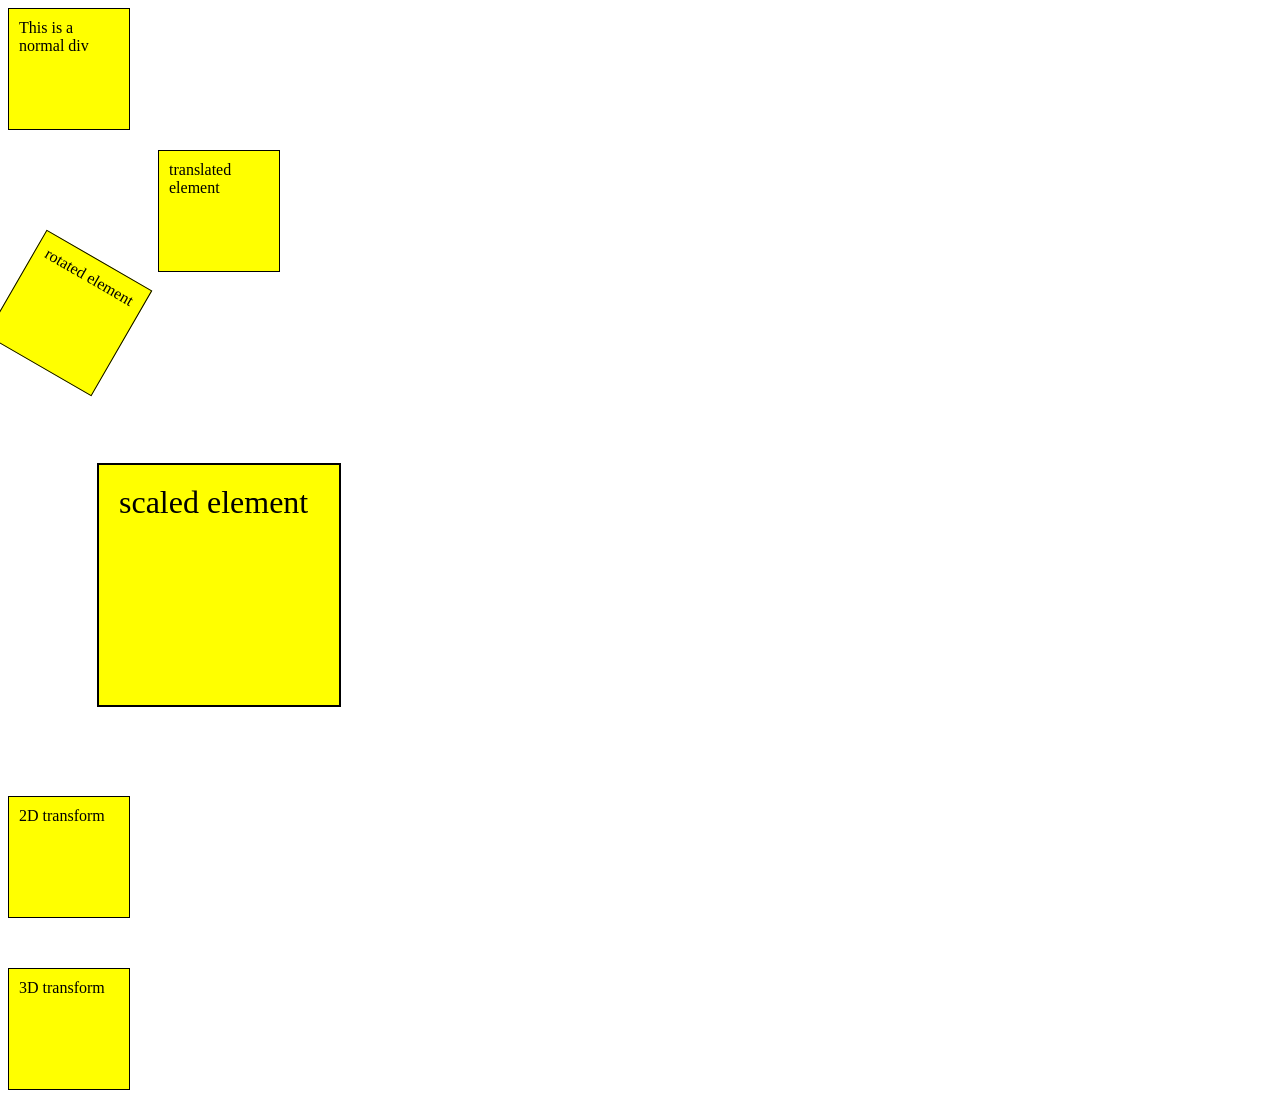
<file: example/2d-transform.html>
<!doctype html>
<html>
<head>
  <meta charset="utf-8">
  <title>3 Pages in 3 days</title>
  <style>
    div, p
    {
    width: 100px;
    height: 100px;
    background-color:yellow;
    border:1px solid black;
    padding: 10px;
    }
    div#translate
    {
    transform:translate(150px,20px);
    -ms-transform:translate(150px,20px); /* IE 9 */
    -moz-transform:translate(150px,20px); /* Firefox */
    -webkit-transform:translate(150px,20px); /* Safari and Chrome */
    -o-transform:translate(150px,20px); /* Opera */
    }
    div#rotate {
      transform:rotate(30deg);
      -ms-transform:rotate(30deg); /* IE 9 */
      -moz-transform:rotate(30deg); /* Firefox */
      -webkit-transform:rotate(30deg); /* Safari and Chrome */
      -o-transform:rotate(30deg); /* Opera */
    }
    div#scale {
      margin:150px;
      transform:scale(2,2);
      -ms-transform:scale(2,2); /* IE 9 */
      -moz-transform:scale(2,2); /* Firefox */
      -webkit-transform:scale(2,2); /* Safari and Chrome */
      -o-transform:scale(2,2); /* Opera */
    }
    #rotatey1 {
      margin-top: 50px;
      transition: all 2s;
    }
    #rotatey1:hover {
      transform: rotateY(180deg); 
      -webkit-transform: rotateY(180deg);
    }
    #rotate1 {
      transition: all 2s; 
    }
    #rotate1:hover {
      transform: rotate(180deg); 
      -webkit-transform: rotate(180deg);    
    }    
  </style>
</head>
<body>
<div>This is a normal div</div>

<div id="translate">translated element</div>
<div id="rotate">rotated element</div>
<div id="scale">scaled element</div>

<p id="rotate1" class="animated_div">2D transform</p></body>
<p id="rotatey1" class="animated_div">3D transform</p>
</body>
</html>
</file>
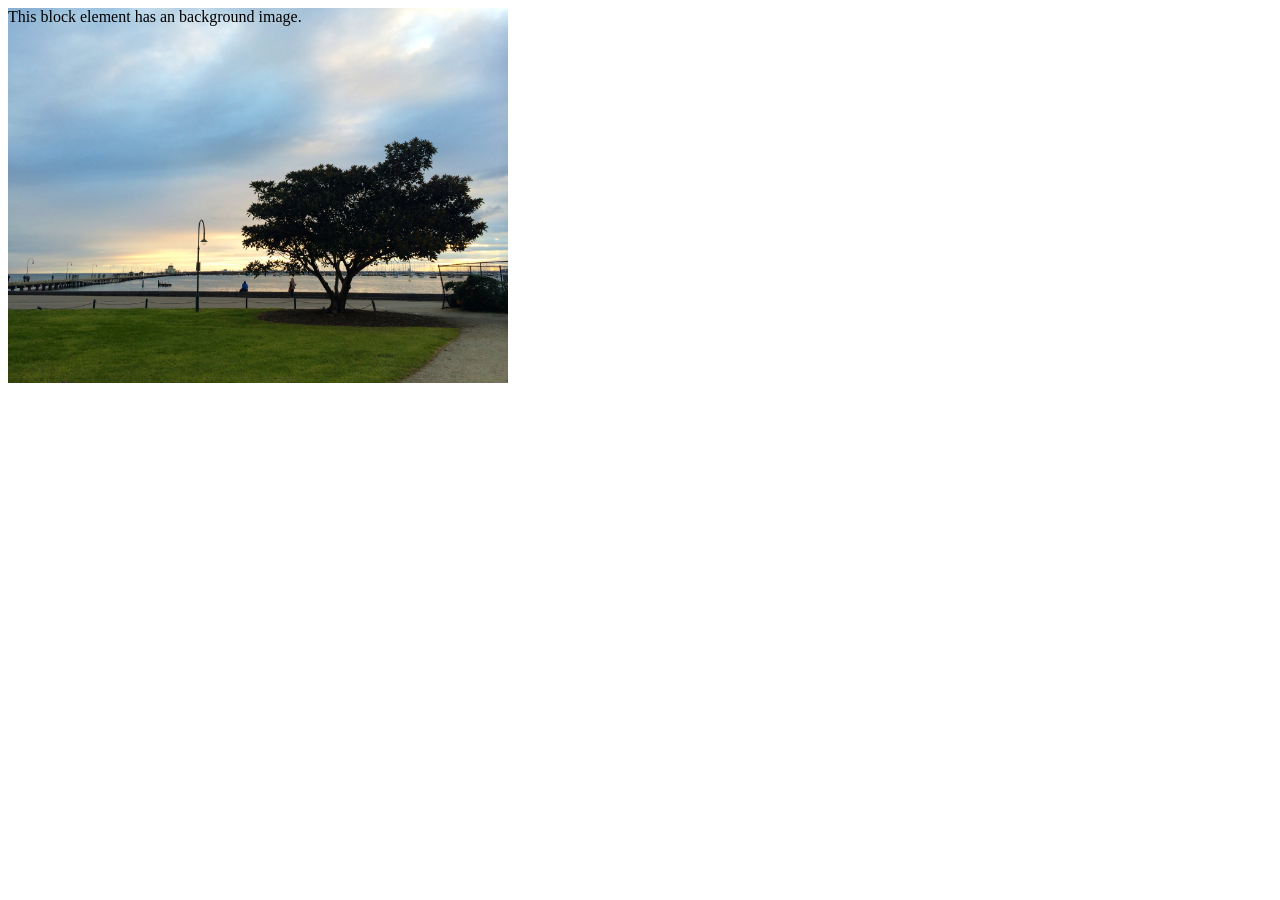
<file: example/background.html>
<!doctype html>
<html>
<head>
  <meta charset="utf-8">
  <title>3 Pages in 3 days</title>
  <style>
  	.with-bg {
			background: url("../images/bg.jpg") no-repeat;
			height: 500px;
			width: 500px;
			background-size: 100%;
  	}
  </style>
</head>
<body>
 <div class="with-bg">
 	This block element has an background image.
 </div>
</body>
</html>
</file>
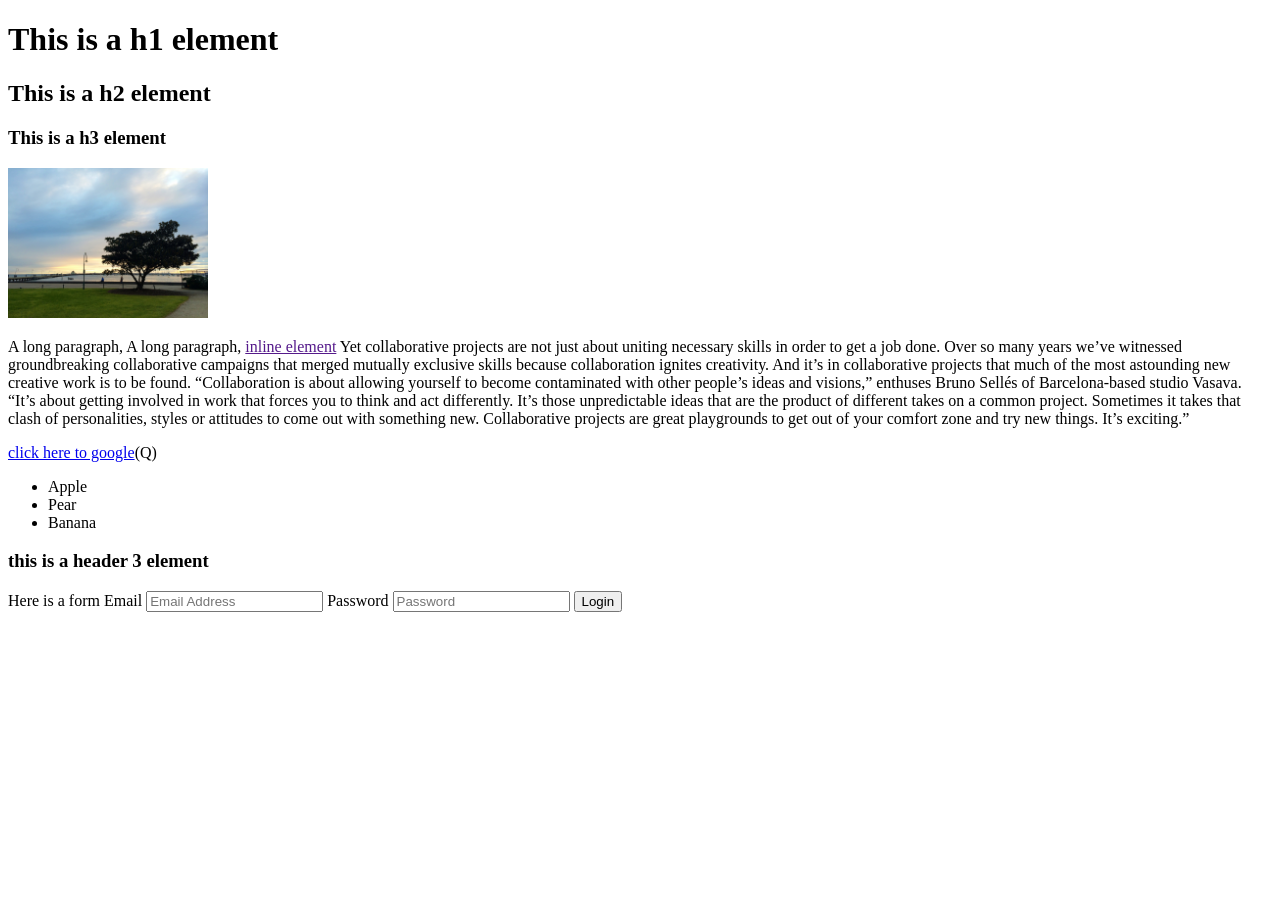
<file: example/hello.html>
<!doctype html>
<html>
<head>
  <meta charset="utf-8">
  <title>Hello world</title>
  <!-- <link rel="stylesheet" href="../css/reset.css"/> -->
  <style>

  </style>
</head>
<body>


<h1>This is a h1 element</h1>
<h2>This is a h2 element</h2>
<h3>This is a h3 element</h3>

<img src="../images/bg.jpg" width="200" alt="">
<p>A long paragraph, A long paragraph, <a href="">inline element</a> Yet collaborative projects are not just about uniting necessary skills in order to get a job done. Over so many years we’ve witnessed groundbreaking collaborative campaigns that merged mutually exclusive skills because collaboration ignites creativity. And it’s in collaborative projects that much of the most astounding new creative work is to be found. “Collaboration is about allowing yourself to become contaminated with other people’s ideas and visions,” enthuses Bruno Sellés of Barcelona-based studio Vasava. “It’s about getting involved in work that forces you to think and act differently. It’s those unpredictable ideas that are the product of different takes on a common project. Sometimes it takes that clash of personalities, styles or attitudes to come out with something new. Collaborative projects are great playgrounds to get out of your comfort zone and try new things. It’s exciting.”
</p>
<a href="#">click here to google</a>(Q)
<ul>
  <li>
    Apple
  </li>
  <li>Pear</li>
  <li>Banana</li>
</ul>
<h3>this is a header 3 element</h3>
<form>
  <caption>Here is a form</caption>
  <label for="">Email</label>
  <input type="text" placeholder="Email Address"/>
  <label for="">Password</label>
  <input type="password" placeholder="Password"/>
  <input type="submit" value="Login" />
</form>

</body>
</html>
</file>
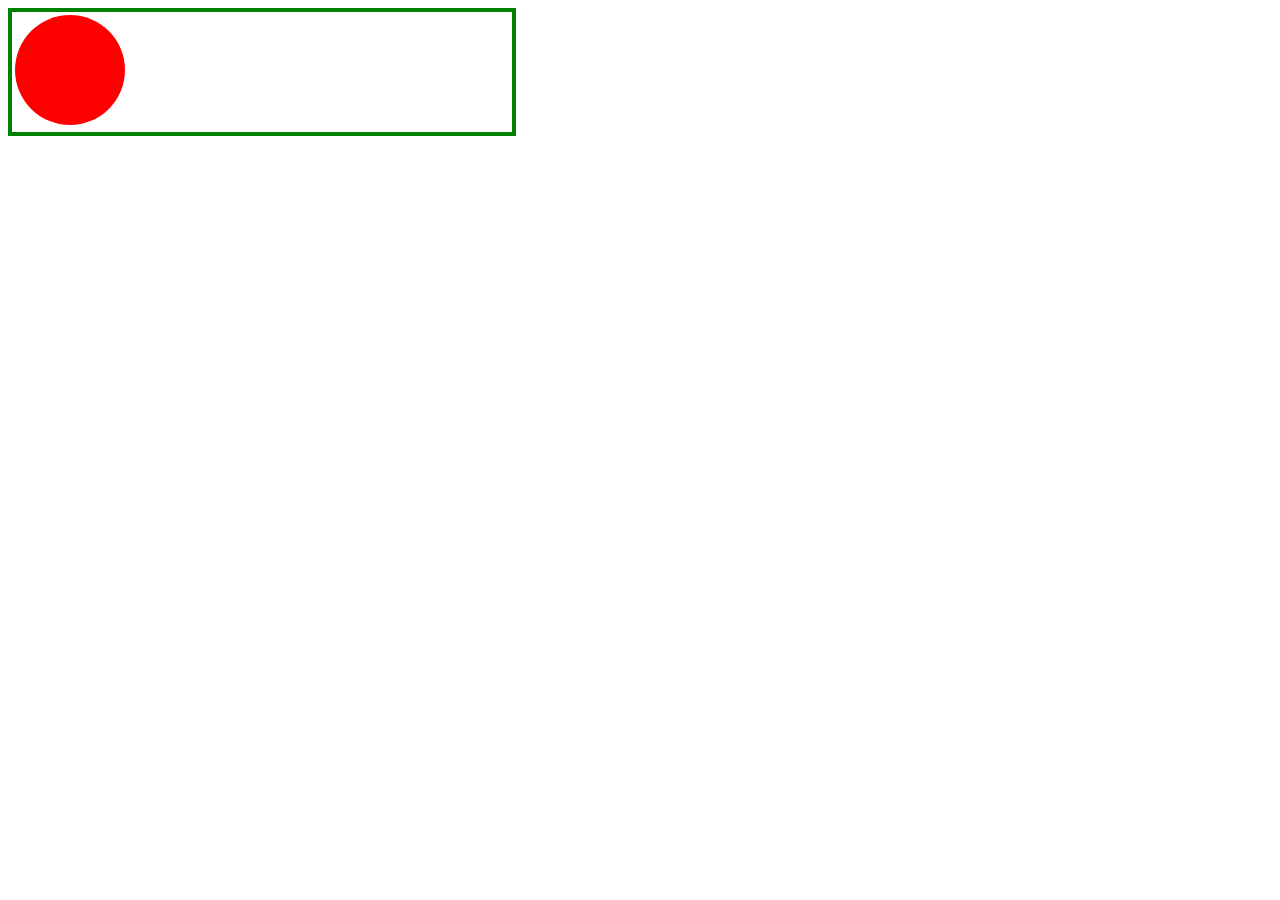
<file: example/keyframe.html>
<!doctype html>
<html>
<head>
  <meta charset="utf-8">
  <title>3 Pages in 3 days</title>
  <style>
  .annimation
    {
    position: absolute;
    top: 15px;
    left: 15px;
    width:50px;
    height:50px;
    background:red;
    padding: 30px;
    border-radius: 100%;
    animation:myfirst 5s infinite ease;
    -moz-animation:myfirst 5s infinite ease; /* Firefox */
    -webkit-animation:myfirst 5s infinite ease; /* Safari and Chrome */
    -o-animation:myfirst 5s infinite ease; /* Opera */
    }

    @keyframes myfirst
    {
    from   {background:red; left:15px; top:15px;}
    to  {background:pink; left:400px; top:15px;}
    }

    @-moz-keyframes myfirst /* Firefox */
    {
    0%   {background:red; left:15px; top:15px;}
    50%  {background:pink; left:400px; top:15px;}
    100% {background:red; left:15px; top:15px;}
    }

    @-webkit-keyframes myfirst /* Safari and Chrome */
    {
    0%   {background:red; left:15px; top:15px;}
    50%  {background:pink; left:400px; top:15px;}
    100% {background:red; left:15px; top:15px;}
    }

    @-o-keyframes myfirst /* Opera */
    {
    0%   {background:red; left:15px; top:15px;}
    50%  {background:pink; left:400px; top:200px;}
    100% {background:red; left:15px; top:15px;}
    }
    .wrapper {
    width: 500px;
    height: 120px;
    border: 4px solid green;
    }
   
  </style>
</head>
<body>
<div class="wrapper"></div>
<div class="annimation"></div>

</body>
</html>
</file>
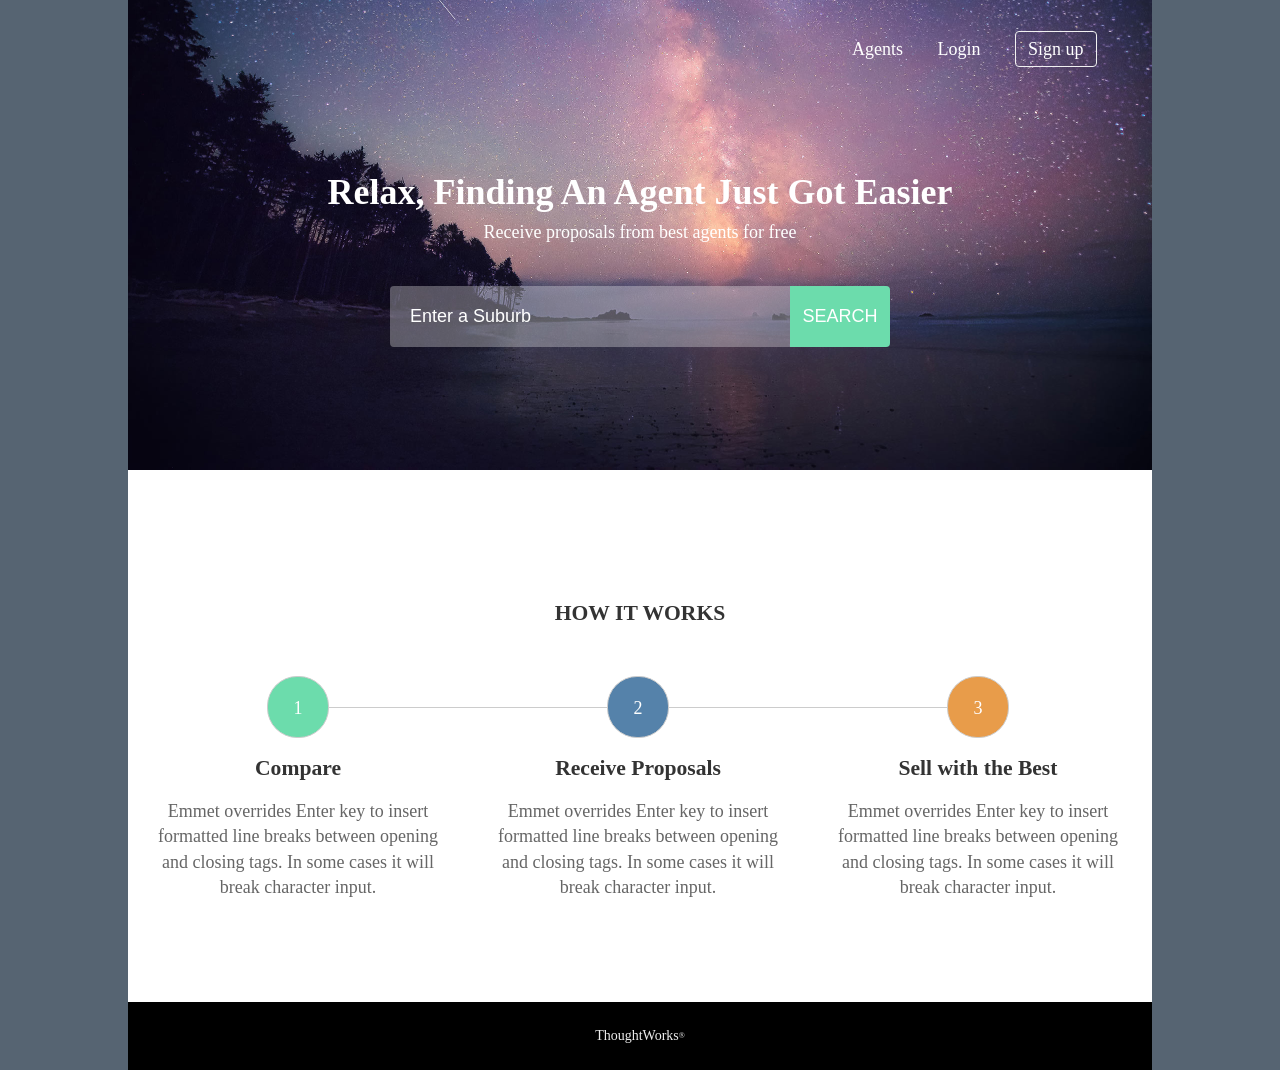
<file: example/rwd-example.html>
<!DOCTYPE html>
<html>
	<head>
		<title>My Design</title>
		<!-- <meta name="viewport" content="width=device-width, initial-scale=1"> -->
		<link href="../css/reset.css" type="text/css" rel="stylesheet" >
		<link href="rwd-example.css" type="text/css" rel="stylesheet" >
		</head>
		<body>
			<div class="container">
				<section class="welcome">
					<div class="user pull-right">
						<a href="">Agents</a>
						<a href="">Login</a>
						<a href="" class="sign-up">Sign up</a>
					</div>
					<h1 class="text-center">
					Relax, Finding An Agent Just Got Easier
					</h1>
					<p class="text-center">Receive proposals from best agents for free</p>
					<form class="find-agent">
						<input type="text" placeholder="Enter a Suburb"><input type="submit" value="SEARCH">
					</form>				
				</section>



				<section class="process">
					<h1>HOW IT WORKS</h1>
					<hr/>
					<ul class="clearfix">
						<li>
							<span class="number">1</span>
							<h2>Compare</h2>
							<p class="descrption">Emmet overrides Enter key to insert formatted line breaks between opening and closing tags. In some cases it will break character input.
  </p>
						</li>
						<li>
							<span class="number">2</span>
							<h2>Receive Proposals</h2>
							<p class="descrption">Emmet overrides Enter key to insert formatted line breaks between opening and closing tags. In some cases it will break character input.
  </p>
						</li>
						<li>
							<span class="number">3</span>
							<h2>Sell with the Best</h2>
							<p class="descrption">Emmet overrides Enter key to insert formatted line breaks between opening and closing tags. In some cases it will break character input.
   </p>
						</li>
					</ul>
				</section>


				<footer class="clearfix">
					<p><strong>Thought</strong>Works<sup style="font-size: 8px;vertical-align:top;">&reg;</sup></p>
				</footer>
			</div>
		</body>
	</html>
</file>
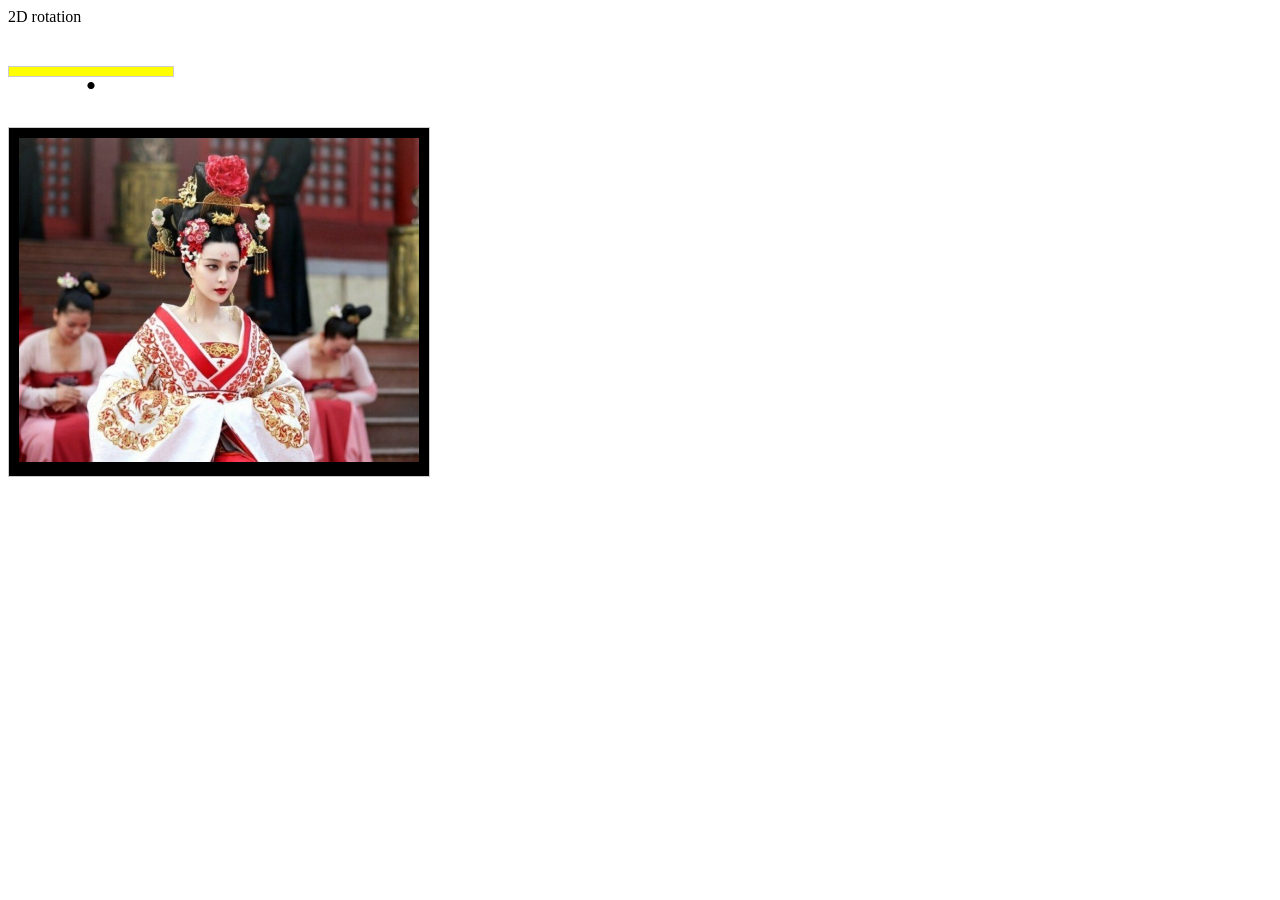
<file: example/transition.html>
<!doctype html>
<html>
<head>
  <meta charset="utf-8">
  <title>3 Pages in 3 days</title>
  <style>
    p
    {
    width: 60px;
    background-color:yellow;
    border:1px solid #ccc;
    padding: 10px;
    }
	.rotate2 {
		width: 400px;
		background-color: black;
		margin-top: 50px;
		transition: all 2s;
	}
	.rotate2:hover {
		transform: rotateY(180deg); 
		-webkit-transform: rotateY(180deg);
	}
	.rotate1 {
		margin-top: 40px;
		transition: all 10s;	
		width: 160px;
		height: 5px;
		padding: 2px;
		background: yellow;
		color: black;
		text-align: center;
		font-size: 30px;
	}
	.rotate1:hover {
		background: red;
		transform: rotate(360deg); 
    /*transform: scale(3);	*/
	}

  </style>
</head>
<body>
	2D rotation
<p class="rotate1" class="animated_div">•</p>
<p class="rotate2" class="animated_div">
	<img src="../images/face2.png" width="400" alt="">
</p>
</body>
</html>
</file>
<file: css/theme/simple.css>
/**
 * A simple theme for reveal.js presentations, similar
 * to the default theme. The accent color is #319b42.
 *
 * This theme is Copyright (C) 2012 Owen Versteeg, https://github.com/StereotypicalApps. It is MIT licensed.
 * reveal.js is Copyright (C) 2011-2012 Hakim El Hattab, http://hakim.se
 */
/*********************************************
 * GLOBAL STYLES
 *********************************************/
body {
  background: white;
  background-color: white; }

.reveal {
  font-family: "Lato", sans-serif;
  font-size: 36px;
  font-weight: normal;
  letter-spacing: -0.02em;
  color: black; }

::selection {
  color: white;
  background: rgba(0, 0, 0, 0.99);
  text-shadow: none; }

/*********************************************
 * HEADERS
 *********************************************/
.reveal h1,
.reveal h2,
.reveal h3,
.reveal h4,
.reveal h5,
.reveal h6 {
  margin: 0 0 20px 0;
  color: black;
  font-family: "News Cycle", Impact, sans-serif;
  line-height: 0.9em;
  letter-spacing: 0.02em;
  text-transform: none;
  text-shadow: none; }

.reveal h1 {
  text-shadow: 0px 0px 6px rgba(0, 0, 0, 0.2); }

/*********************************************
 * LINKS
 *********************************************/
.reveal a:not(.image) {
  color: #319b42;
  text-decoration: none;
  -webkit-transition: color .15s ease;
  -moz-transition: color .15s ease;
  -ms-transition: color .15s ease;
  -o-transition: color .15s ease;
  transition: color .15s ease; }

.reveal a:not(.image):hover {
  color: #319b42;
  text-shadow: none;
  border: none; }

.reveal .roll span:after {
  color: #fff;
  background: #00003f; }

/*********************************************
 * IMAGES
 *********************************************/
.reveal section img {
  margin: 15px 0px;
  background: rgba(255, 255, 255, 0.12);
  border: 4px solid black;
  box-shadow: 0 0 10px rgba(0, 0, 0, 0.15);
  -webkit-transition: all .2s linear;
  -moz-transition: all .2s linear;
  -ms-transition: all .2s linear;
  -o-transition: all .2s linear;
  transition: all .2s linear; }

.reveal a:hover img {
  background: rgba(255, 255, 255, 0.2);
  border-color: #319b42;
  box-shadow: 0 0 20px rgba(0, 0, 0, 0.55); }

/*********************************************
 * NAVIGATION CONTROLS
 *********************************************/
.reveal .controls div.navigate-left,
.reveal .controls div.navigate-left.enabled {
  border-right-color: #319b42; }

.reveal .controls div.navigate-right,
.reveal .controls div.navigate-right.enabled {
  border-left-color: #319b42; }

.reveal .controls div.navigate-up,
.reveal .controls div.navigate-up.enabled {
  border-bottom-color: #319b42; }

.reveal .controls div.navigate-down,
.reveal .controls div.navigate-down.enabled {
  border-top-color: #319b42; }

.reveal .controls div.navigate-left.enabled:hover {
  border-right-color: #319b42; }

.reveal .controls div.navigate-right.enabled:hover {
  border-left-color: #319b42; }

.reveal .controls div.navigate-up.enabled:hover {
  border-bottom-color: #319b42; }

.reveal .controls div.navigate-down.enabled:hover {
  border-top-color: #319b42; }

/*********************************************
 * PROGRESS BAR
 *********************************************/
.reveal .progress {
  background: rgba(0, 0, 0, 0.2); }

.reveal .progress span {
  background: #319b42;
  -webkit-transition: width 800ms cubic-bezier(0.26, 0.86, 0.44, 0.985);
  -moz-transition: width 800ms cubic-bezier(0.26, 0.86, 0.44, 0.985);
  -ms-transition: width 800ms cubic-bezier(0.26, 0.86, 0.44, 0.985);
  -o-transition: width 800ms cubic-bezier(0.26, 0.86, 0.44, 0.985);
  transition: width 800ms cubic-bezier(0.26, 0.86, 0.44, 0.985); }

/*********************************************
 * SLIDE NUMBER
 *********************************************/
.reveal .slide-number {
  color: #319b42; }
</file>
<file: lib/css/zenburn.css>
/*

Zenburn style from voldmar.ru (c) Vladimir Epifanov <voldmar@voldmar.ru>
based on dark.css by Ivan Sagalaev

*/

pre code {
  display: block; padding: 0.5em;
  background: #3F3F3F;
  color: #DCDCDC;
}

pre .keyword,
pre .tag,
pre .css .class,
pre .css .id,
pre .lisp .title,
pre .nginx .title,
pre .request,
pre .status,
pre .clojure .attribute {
  color: #E3CEAB;
}

pre .django .template_tag,
pre .django .variable,
pre .django .filter .argument {
  color: #DCDCDC;
}

pre .number,
pre .date {
  color: #8CD0D3;
}

pre .dos .envvar,
pre .dos .stream,
pre .variable,
pre .apache .sqbracket {
  color: #EFDCBC;
}

pre .dos .flow,
pre .diff .change,
pre .python .exception,
pre .python .built_in,
pre .literal,
pre .tex .special {
  color: #EFEFAF;
}

pre .diff .chunk,
pre .subst {
  color: #8F8F8F;
}

pre .dos .keyword,
pre .python .decorator,
pre .title,
pre .haskell .type,
pre .diff .header,
pre .ruby .class .parent,
pre .apache .tag,
pre .nginx .built_in,
pre .tex .command,
pre .prompt {
    color: #efef8f;
}

pre .dos .winutils,
pre .ruby .symbol,
pre .ruby .symbol .string,
pre .ruby .string {
  color: #DCA3A3;
}

pre .diff .deletion,
pre .string,
pre .tag .value,
pre .preprocessor,
pre .built_in,
pre .sql .aggregate,
pre .javadoc,
pre .smalltalk .class,
pre .smalltalk .localvars,
pre .smalltalk .array,
pre .css .rules .value,
pre .attr_selector,
pre .pseudo,
pre .apache .cbracket,
pre .tex .formula {
  color: #CC9393;
}

pre .shebang,
pre .diff .addition,
pre .comment,
pre .java .annotation,
pre .template_comment,
pre .pi,
pre .doctype {
  color: #7F9F7F;
}

pre .coffeescript .javascript,
pre .javascript .xml,
pre .tex .formula,
pre .xml .javascript,
pre .xml .vbscript,
pre .xml .css,
pre .xml .cdata {
  opacity: 0.5;
}
</file>
<file: css/my-theme.css>
.reveal p,
.reveal div,
.reveal h2,
.reveal h3,
.reveal section {
	font-family: "Open Sans", "Microsoft YaHei", "Hiragino Sans GB", "Hiragino Sans GB W3", "微软雅黑", "Helvetica Neue", Arial, sans-serif !important;
}

.reveal h2{
	text-transform: uppercase;
	padding: 0.5em 0;
	border-top: 3px solid #319b42;
	border-bottom: 3px solid #319b42;
}
.reveal h3 {
	border-bottom: 3px solid #319b42;
	padding: 0.5em 0;
}
h1, h2, h3 {
	text-transform: uppercase !important;
}
</file>
<file: css/theme/default.css>
@font-face {
  font-family: 'League Gothic';
  src: url("../../lib/font/league_gothic-webfont.eot");
  src: url("../../lib/font/league_gothic-webfont.eot?#iefix") format("embedded-opentype"), url("../../lib/font/league_gothic-webfont.woff") format("woff"), url("../../lib/font/league_gothic-webfont.ttf") format("truetype"), url("../../lib/font/league_gothic-webfont.svg#LeagueGothicRegular") format("svg");
  font-weight: normal;
  font-style: normal; }

/*********************************************
 * GLOBAL STYLES
 *********************************************/
body {
  background: #1c1e20;
  background: -moz-radial-gradient(center, circle cover, #555a5f 0%, #1c1e20 100%);
  background: -webkit-gradient(radial, center center, 0px, center center, 100%, color-stop(0%, #555a5f), color-stop(100%, #1c1e20));
  background: -webkit-radial-gradient(center, circle cover, #555a5f 0%, #1c1e20 100%);
  background: -o-radial-gradient(center, circle cover, #555a5f 0%, #1c1e20 100%);
  background: -ms-radial-gradient(center, circle cover, #555a5f 0%, #1c1e20 100%);
  background: radial-gradient(center, circle cover, #555a5f 0%, #1c1e20 100%);
  background-color: #2b2b2b; }

.reveal {
  font-family: "Lato", sans-serif;
  font-size: 36px;
  font-weight: normal;
  letter-spacing: -0.02em;
  color: #eeeeee; }

::selection {
  color: white;
  background: #ff5e99;
  text-shadow: none; }

/*********************************************
 * HEADERS
 *********************************************/
.reveal h1,
.reveal h2,
.reveal h3,
.reveal h4,
.reveal h5,
.reveal h6 {
  margin: 0 0 20px 0;
  color: #eeeeee;
  font-family: "League Gothic", Impact, sans-serif;
  line-height: 0.9em;
  letter-spacing: 0.02em;
  text-transform: uppercase;
  text-shadow: 0px 0px 6px rgba(0, 0, 0, 0.2); }

.reveal h1 {
  text-shadow: 0 1px 0 #cccccc, 0 2px 0 #c9c9c9, 0 3px 0 #bbbbbb, 0 4px 0 #b9b9b9, 0 5px 0 #aaaaaa, 0 6px 1px rgba(0, 0, 0, 0.1), 0 0 5px rgba(0, 0, 0, 0.1), 0 1px 3px rgba(0, 0, 0, 0.3), 0 3px 5px rgba(0, 0, 0, 0.2), 0 5px 10px rgba(0, 0, 0, 0.25), 0 20px 20px rgba(0, 0, 0, 0.15); }

/*********************************************
 * LINKS
 *********************************************/
.reveal a:not(.image) {
  color: #f04e98;
  text-decoration: none;
  -webkit-transition: color .15s ease;
  -moz-transition: color .15s ease;
  -ms-transition: color .15s ease;
  -o-transition: color .15s ease;
  transition: color .15s ease; }

.reveal a:not(.image):hover {
  color: #f04e98;
  text-shadow: none;
  border: none; }

.reveal .roll span:after {
  color: #fff;
  background: #0d99a5; }

/*********************************************
 * IMAGES
 *********************************************/
.reveal section img {
  margin: 15px 0px;
  background: rgba(255, 255, 255, 0.12);
  border: 4px solid #eeeeee;
  box-shadow: 0 0 10px rgba(0, 0, 0, 0.15);
  -webkit-transition: all .2s linear;
  -moz-transition: all .2s linear;
  -ms-transition: all .2s linear;
  -o-transition: all .2s linear;
  transition: all .2s linear; }

.reveal a:hover img {
  background: rgba(255, 255, 255, 0.2);
  border-color: #f04e98;
  box-shadow: 0 0 20px rgba(0, 0, 0, 0.55); }

/*********************************************
 * NAVIGATION CONTROLS
 *********************************************/
.reveal .controls div.navigate-left,
.reveal .controls div.navigate-left.enabled {
  border-right-color: #f04e98; }

.reveal .controls div.navigate-right,
.reveal .controls div.navigate-right.enabled {
  border-left-color: #f04e98; }

.reveal .controls div.navigate-up,
.reveal .controls div.navigate-up.enabled {
  border-bottom-color: #f04e98; }

.reveal .controls div.navigate-down,
.reveal .controls div.navigate-down.enabled {
  border-top-color: #f04e98; }

.reveal .controls div.navigate-left.enabled:hover {
  border-right-color: #f04e98; }

.reveal .controls div.navigate-right.enabled:hover {
  border-left-color: #f04e98; }

.reveal .controls div.navigate-up.enabled:hover {
  border-bottom-color: #f04e98; }

.reveal .controls div.navigate-down.enabled:hover {
  border-top-color: #f04e98; }

/*********************************************
 * PROGRESS BAR
 *********************************************/
.reveal .progress {
  background: rgba(0, 0, 0, 0.2); }

.reveal .progress span {
  background: #f04e98;
  -webkit-transition: width 800ms cubic-bezier(0.26, 0.86, 0.44, 0.985);
  -moz-transition: width 800ms cubic-bezier(0.26, 0.86, 0.44, 0.985);
  -ms-transition: width 800ms cubic-bezier(0.26, 0.86, 0.44, 0.985);
  -o-transition: width 800ms cubic-bezier(0.26, 0.86, 0.44, 0.985);
  transition: width 800ms cubic-bezier(0.26, 0.86, 0.44, 0.985); }

/*********************************************
 * SLIDE NUMBER
 *********************************************/
.reveal .slide-number {
  color: #f04e98; }
</file>
<file: css/main.css>
/* #spare_time div p { color: purple; }
#dance { color: black; }
p { color: red !important;}
.hobby { color: yellow; }
.interest { color: blue; }
#spare_time {display: none;}*/

body {
	background: #000;
}
.reveal p,
.reveal div,
.reveal h2,
.reveal h3,
.reveal section {
	font-family: "Open Sans", "Microsoft YaHei", "Hiragino Sans GB", "Hiragino Sans GB W3", "微软雅黑", "Helvetica Neue", Arial, sans-serif !important;
}

.reveal h2{
	padding: 0.5em 0;
	border-top: 3px solid #f04e98;
	border-bottom: 3px solid #f04e98;
}
.reveal h3 {
	border-bottom: 3px solid #f04e98;
	padding: 0.5em 0;
}
.three-technical {
	list-style: none;
}
.each-day {
	text-align: left;
	padding-top: 30px !important;
}
.each-day span {
	vertical-align: top;
	margin-right: 30px;
}
.three-technical li {
	list-style: none;
	background-color: #f6eb61;
	padding: 40px;
	margin: 10px;
	color: #333;
}
.my-div{
  width:100px;
  height:100px;
  background:#f04e98;
  transition:width 2s;
  margin-left: 50px !important;
}

.my-div:hover { width:300px; }

.font-pink {
	color: #f04e98;
}

.clearfix:after {
	content: '';
	display: block;
	clear: both;
}
.what-is-html {
	text-align: left;
}
.what-is-html strong {
	color: #f04e98;
}
</file>
<file: css/my.css>
/* #spare_time div p { color: purple; }
#dance { color: black; }
p { color: red !important;}
.hobby { color: yellow; }
.interest { color: blue; }
#spare_time {display: none;}*/

body {
	background: #000;
}
.reveal p,
.reveal div,
.reveal h2,
.reveal h3,
.reveal section {
	font-family: "Open Sans", "Microsoft YaHei", "Hiragino Sans GB", "Hiragino Sans GB W3", "微软雅黑", "Helvetica Neue", Arial, sans-serif !important;
}

.reveal h2{
	padding: 0.5em 0;
	border-top: 3px solid #f04e98;
	border-bottom: 3px solid #f04e98;
}
.reveal h3 {
	border-bottom: 3px solid #f04e98;
	padding: 0.5em 0;
}
.three-technical {
	list-style: none;
}
.three-technical li {
	list-style: none;
	background-color: #f6eb61;
	padding: 40px;
	margin: 10px;
	color: #333;
}
.agenda-for-3days {
	list-style:none;

}
.agenda-for-3days li {
	margin-top: 10%;
	float: left;
	list-style: none;
	margin: 20px;
}

.agenda-for-3days li a:hover {
	text-decoration: underline;
}
.font-pink {
	color: #f04e98;
}
.font-red {
	color: red;
	font-weight: bold;
}
.clearfix:after {
	content: '';
	display: block;
	clear: both;
}
.what-is-html {
	text-align: left;
}
.what-is-html strong {
	color: #f04e98;
}
</file>
<file: css/theme/white.css>
section.has-dark-background, section.has-dark-background h1, section.has-dark-background h2, section.has-dark-background h3, section.has-dark-background h4, section.has-dark-background h5, section.has-dark-background h6 {
  color: #fff; }

/*********************************************
 * GLOBAL STYLES
 *********************************************/


@font-face {
  font-family: 'Open Sans';
  src: url("../../lib/font/OpenSans-Semibold.eot");
  src: url("../../lib/font/OpenSans-Semibold.eot?#iefix") format("embedded-opentype"), url("../../lib/font/OpenSans-Semibold.ttf") format("truetype"), url("../../lib/font/OpenSans-Semibold.svg#LeagueGothicRegular") format("svg");
  font-weight: normal;
  font-style: normal; 
}
body {
  font-family: 'Open Sans';
  background: #fff;
  background-color: #fff; }

.reveal {
  /*font-family: 'Open Sans', Helvetica, sans-serif;*/
  font-size: 38px;
  font-weight: normal;
  color: #222; }

::selection {
  color: #fff;
  background: #98bdef;
  text-shadow: none; }

.reveal .slides > section, .reveal .slides > section > section {
  line-height: 1.3;
  font-weight: inherit; 
}
.section-content {
  height: 480px;
  padding-top: 100px;
  overflow: visible;
}

.pull-left {
  float:left;
}

.pull-right {
  float:right;
}

.single-img img{
  width: 65%;
}

.two-img-content {
  padding-top: 70px!important;
}

.two-img-content-with-title {
  padding-top: 30px!important;
}

.left-img,.right-img {
  width: 50%;
}

.mt-120 {
  padding-top: 120px!important;
}

.mt-160 {
  padding-top: 160px!important;
}

.two-content .pull-left, .two-content .pull-right {
  width: 46%;
}

.two-content .pull-left p {
  padding-top: 130px;
  text-align: right;
}

.two-content .pull-right p {
  padding-top: 130px;
  text-align: left;
}

.two-content p span {
  color: #319b42;
}

.single-content p {
  font-size: 0.8em;
  text-align:left;
}

.text-left {
  padding-left: 120px!important;
  text-align: left!important;
}

.list-content ul {
  padding-left: 120px;
  float:left;
  padding-top: 20px;
}

.list-content ul li {
   font-size: 0.8em;
   line-height: 1.6em;
}

span.green {
   color: #319b42!important;
}
/*********************************************
 * HEADERS
 *********************************************/
.reveal h1, .reveal h2, .reveal h3, .reveal h4, .reveal h5, .reveal h6 {
  color: #222;
  font-family: 'Open Sans';
  font-weight: 600;
  line-height: 1.2;
  letter-spacing: normal;
  text-shadow: none;
  word-wrap: break-word; }

.reveal h1 {
  font-size: 1.6em; 
  border-top: 2px solid #319b42;
  border-bottom: 2px solid #319b42; 
  padding: 30px 0;
  text-transform: uppercase;
}

.reveal h2 {
  font-size: 1.2em; 
  border-bottom: 2px solid #319b42; 
  padding-bottom: 15px;
  text-transform: uppercase;
}

.reveal h3 {
  font-size: 0.7em; 
  position: absolute;
  left: 0;
  top: -70px; 
  border-bottom: 1px solid #319b42; 
  width: 100%;
  text-align: left;
  padding-bottom: 10px;
  text-transform: uppercase;
}

.reveal h4 {
  font-size: 1em; }

.reveal h5 {
  font-size: 1.4em;
  font-weight: normal; }

.reveal h6 {
  margin-top: 30px;
  font-size: 0.8em;
  font-weight: normal; }

.reveal h1 {
  text-shadow: none; }

/*********************************************
 * OTHER
 *********************************************/
.reveal p {
  margin: 20px 0;
  line-height: 1.3; }

/* Ensure certain elements are never larger than the slide itself */
.reveal img, .reveal video, .reveal iframe {
  max-width: 95%;
  max-height: 95%; 
}

.reveal strong, .reveal b {
  font-weight: bold; }

.reveal em {
  font-style: italic; }

.reveal ol, .reveal dl, .reveal ul {
  display: inline-block;
  text-align: left;
  margin: 0 0 0 1em; }

.reveal ol {
  list-style-type: decimal; }

.reveal ul {
  list-style-type: disc; }

.reveal ul ul {
  list-style-type: square; }

.reveal ul ul ul {
  list-style-type: circle; }

.reveal ul ul, .reveal ul ol, .reveal ol ol, .reveal ol ul {
  display: block;
  margin-left: 40px; }

.reveal dt {
  font-weight: bold; }

.reveal dd {
  margin-left: 40px; }

.reveal q, .reveal blockquote {
  quotes: none; }

.reveal blockquote {
  display: block;
  position: relative;
  width: 70%;
  margin: 20px auto;
  padding: 5px;
  font-style: italic;
  background: rgba(255, 255, 255, 0.05);
  box-shadow: 0px 0px 2px rgba(0, 0, 0, 0.2); }

.reveal blockquote p:first-child, .reveal blockquote p:last-child {
  display: inline-block; }

.reveal q {
  font-style: italic; }

.reveal pre {
  display: block;
  position: relative;
  width: 90%;
  margin: 20px auto;
  text-align: left;
  font-size: 0.55em;
  font-family: monospace;
  line-height: 1.2em;
  word-wrap: break-word;
  box-shadow: 0px 0px 6px rgba(0, 0, 0, 0.3); }

.reveal code {
  font-family: monospace; }

.reveal pre code {
  display: block;
  padding: 5px;
  overflow: auto;
  max-height: 400px;
  word-wrap: normal;
  background: #3F3F3F;
  color: #DCDCDC; }

.reveal table {
  margin: auto;
  border-collapse: collapse;
  border-spacing: 0; }

.reveal table th {
  font-weight: bold; }

.reveal table th, .reveal table td {
  text-align: left;
  padding: 0.2em 0.5em 0.2em 0.5em;
  border-bottom: 1px solid; }

.reveal table tr:last-child td {
  border-bottom: none; }

.reveal sup {
  vertical-align: super; }

.reveal sub {
  vertical-align: sub; }

.reveal small {
  display: inline-block;
  font-size: 0.6em;
  line-height: 1.2em;
  vertical-align: top; }

.reveal small * {
  vertical-align: top; }

/*********************************************
 * LINKS
 *********************************************/
.reveal a {
  color: #319b42;
  text-decoration: none;
  -webkit-transition: color 0.15s ease;
  -moz-transition: color 0.15s ease;
  transition: color 0.15s ease; }

.reveal a:hover {
  color: #319b42;
  text-shadow: none;
  border: none; }

.reveal .roll span:after {
  color: #fff;
  background: #1a54a1; }

/*********************************************
 * IMAGES
 *********************************************/
.reveal section img {
  margin: 10px 0px;}

.reveal a img {
  -webkit-transition: all 0.15s linear;
  -moz-transition: all 0.15s linear;
  transition: all 0.15s linear; }

.reveal a:hover img {
  background: rgba(255, 255, 255, 0.2);
  border-color: #319b42;
  box-shadow: 0 0 20px rgba(0, 0, 0, 0.55); }

/*********************************************
 * NAVIGATION CONTROLS
 *********************************************/
.reveal .controls div.navigate-left, .reveal .controls div.navigate-left.enabled {
  border-right-color: #319b42; }

.reveal .controls div.navigate-right, .reveal .controls div.navigate-right.enabled {
  border-left-color: #319b42; }

.reveal .controls div.navigate-up, .reveal .controls div.navigate-up.enabled {
  border-bottom-color: #319b42; }

.reveal .controls div.navigate-down, .reveal .controls div.navigate-down.enabled {
  border-top-color: #319b42; }

.reveal .controls div.navigate-left.enabled:hover {
  border-right-color: #319b42; }

.reveal .controls div.navigate-right.enabled:hover {
  border-left-color: #319b42; }

.reveal .controls div.navigate-up.enabled:hover {
  border-bottom-color: #319b42; }

.reveal .controls div.navigate-down.enabled:hover {
  border-top-color: #319b42; }

/*********************************************
 * PROGRESS BAR
 *********************************************/
.reveal .progress {
  background: rgba(0, 0, 0, 0.2); }

.reveal .progress span {
  background: #319b42;
  -webkit-transition: width 800ms cubic-bezier(0.26, 0.86, 0.44, 0.985);
  -moz-transition: width 800ms cubic-bezier(0.26, 0.86, 0.44, 0.985);
  transition: width 800ms cubic-bezier(0.26, 0.86, 0.44, 0.985); }

/*********************************************
 * SLIDE NUMBER
 *********************************************/
.reveal .slide-number {
  color: #319b42; }
</file>
<file: example/rwd-example.css>
body {
  font-size: 18px;
  color: #333;
  background-color: #566472;
}
p {
  line-height: 1.4em;
}
.clearfix:after {
  content: '';
  display: block;
  clear: both;
}
.text-center {
  text-align: center;
}
.pull-right {
  float: right;
}
.pull-left {
  float: left;
}
.container {
  width: 1024px;
  margin: 0 auto;
}

form.find-agent {
  width: 500px;
  margin: 4% auto;
}

form.find-agent input {
  color: white;
  font-size: 1em;
}

form.find-agent input:-moz-placeholder {
  color: white;
}
form.find-agent ::-webkit-input-placeholder {
  color: white;
}
form.find-agent input[type='text'] {
  width: 360px;
  padding: 20px;
  border: none;
  background-color: rgba(255, 255, 255, 0.3);
  border-top-left-radius: 4px;
  border-bottom-left-radius: 4px;
}
form.find-agent input[type='submit'] {
  width: 100px;
  padding: 20px 0;
  background: #6cdcac;
  border: 0;
  border-top-right-radius: 4px;
  border-bottom-right-radius: 4px;
}
.welcome {
  padding: 3% 0 8% 0;
  color: white;
  background: url("01.jpg") no-repeat bottom;
  background-size: cover;
}

.welcome .user {
  clear: both;
  width: 300px;
}
.welcome .user a {
  color: white;
  text-decoration: none;
  margin-right: 10%;
  word-break: break-word;
}
.welcome .user a.sign-up {
  display: inline-block;
  border: 1px solid #f1f1f1;
  padding: 8px 12px;
  border-radius: 4px;
}
.welcome h1 {
  clear: both;
  margin: 14% 0 10px 0;
  font-weight: bold;
  font-size: 2em;
}


.process, .why-us, .team-member, .search {
  background-color: white;
  padding-bottom: 10%;
}
.process h1, .why-us h1, .team-member h1, .search h1 {
  font-size: 1.2em;
  font-weight: bold;
  margin: 8% 0;
}
.process h2, .why-us h2, .team-member h2, .search h2 {
  margin-bottom: 20px;
  font-weight: bold;
  font-size: 1.2em;
}

.process {
  padding: 5% 0 8% 0;
  text-align: center;
}
.process hr {
  width: 70%;
  border-top: 1px solid #ccc;
  border-bottom: none;
  margin-bottom: -52px;
}
.process li {
  float: left;
  width: 300px;
  padding: 0 20px;
  margin: 20px 0;
}
.process li .number {
  border: 1px solid #ccc;
  background-color: white;
  width: 60px;
  height: 60px;
  color: white;
  border-radius: 30px;
  line-height: 62px;
  margin-bottom: 20px;
}
.process li:first-child .number {
  background-color: #6cdcac;
}
.process li:nth-child(2) .number {
  background-color: #5582AA;
}
.process li:last-child .number {
  background-color: #E89C4A;
}

.process li span {
  display: inline-block;
}
.process li .descrption {
  color: #666;
}
footer {
  padding: 24px;
  background-color: black;
  color: #eee;
  text-align: center;
  font-size: 14px;
}

/*
@media (max-width: 700px) {
  body {
    font-size: 14px;
  }
}
@media (max-width: 500px) {
  .process li {
    width: 95%;
  }
  .why-us ul li {
    width: 94%;
    margin: 20px 3%;
  }
  form.find-agent {
    width: 80%;
  }
}
*/
</file>
